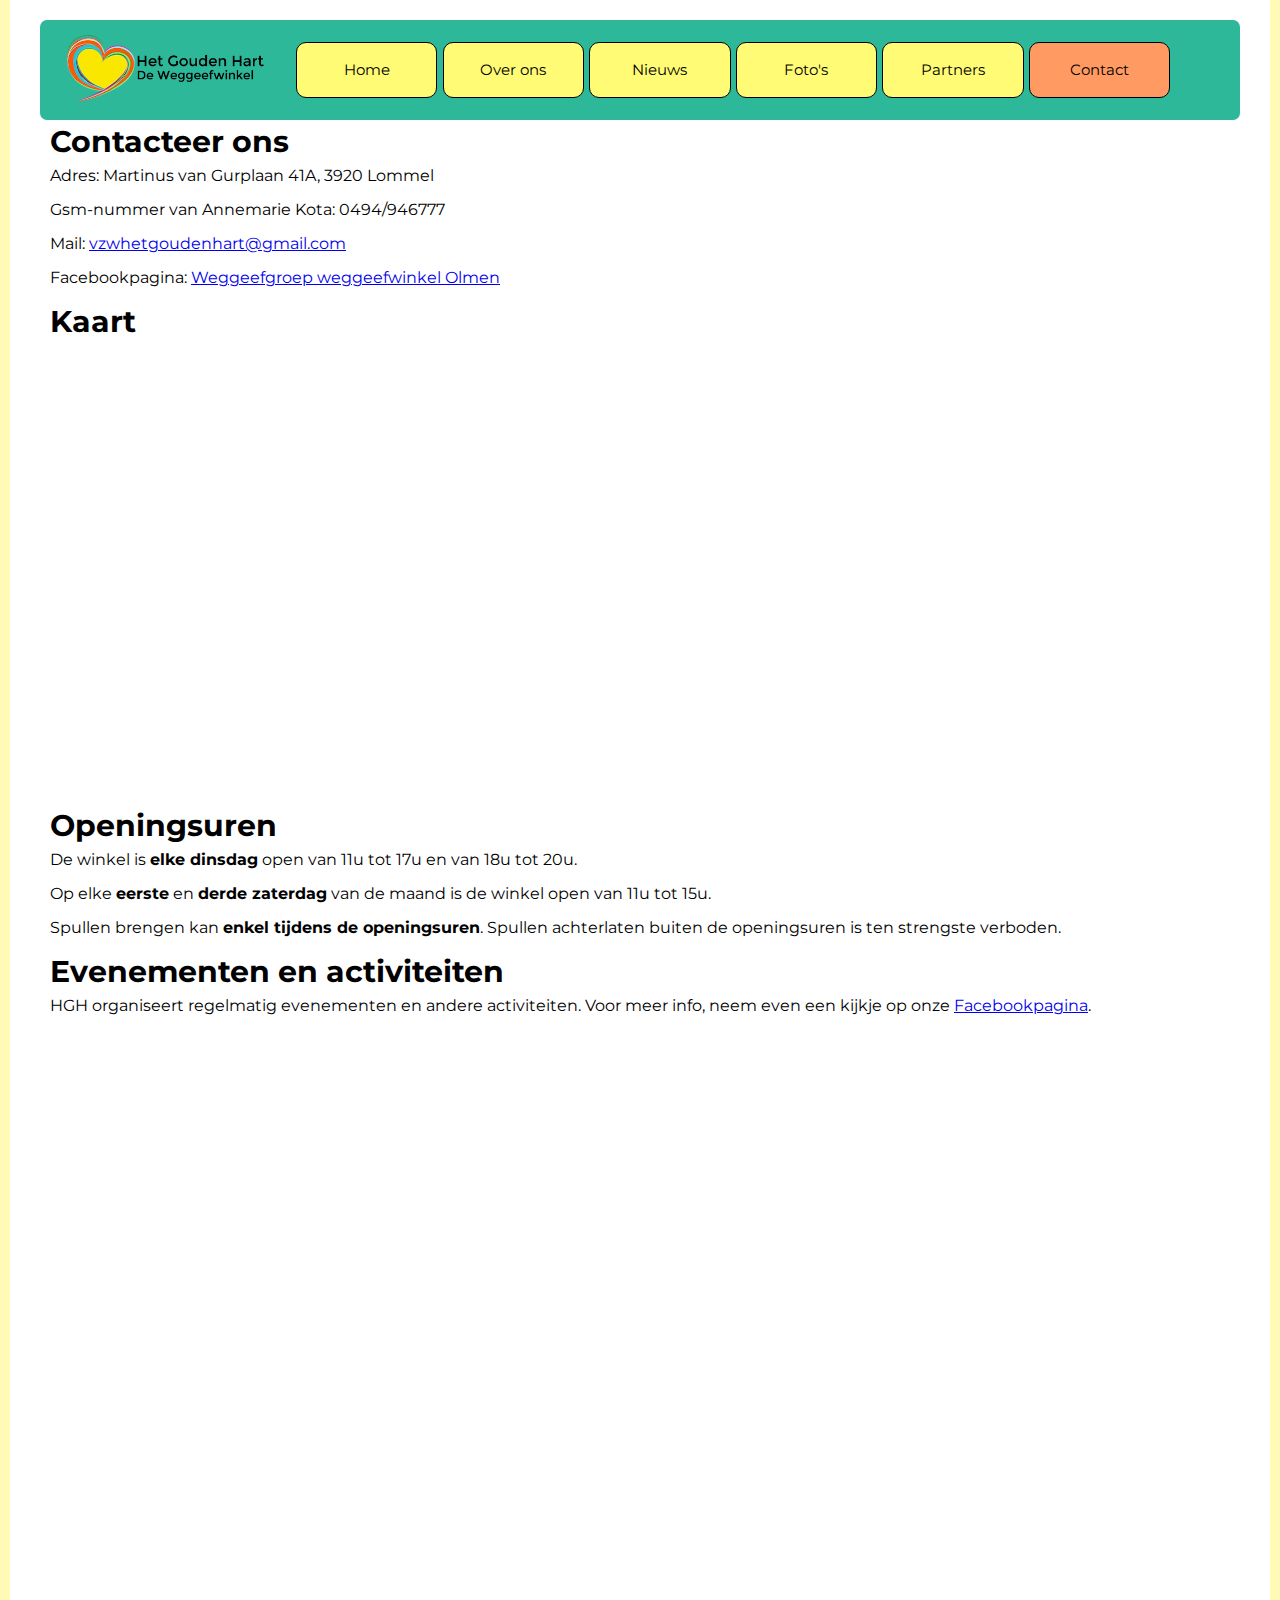
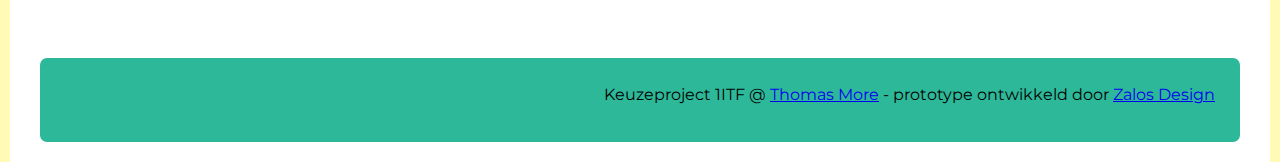
<file: contact.html>
<!DOCTYPE html PUBLIC "-//W3C//DTD XHTML 1.0 Transitional//EN"
    "http://www.w3.org/TR/xhtml1/DTD/xhtml1-transitional.dtd">
<html xmlns="http://www.w3.org/1999/xhtml">
<head>
  <meta name="viewport" content="width=device-width, initial-scale=1, minimum-scale=1, maximum-scale=1" />
  <meta http-equiv="Content-Type" content="text/html; charset=utf-8" />
  <title>Contact | HGH</title>
  <link href="styles/reset.css" rel="stylesheet" type="text/css" />
  <link href="styles/unsemantic-grid-responsive-tablet.css" rel="stylesheet" type="text/css" />
  <link href="styles/hgh.css" rel="stylesheet" type="text/css" />
</head>
<body>
  <div class="grid-container" id="inhoud">
    <div id="head" class="grid-100 grid-parent">
      <div class="grid-20 tablet-grid-20">
        <a href="index.html"><img src="img/logo.png" alt="HGH de weggeefwinkel" width="100%" height="100%" title="logo HGH" /></a>
      </div>
      <ul class="grid-80 tablet-grid-80">
        <li class="grid-15 tablet-grid-15 mobile-grid-100"><a href="index.html">Home</a></li>
        <li class="grid-15 tablet-grid-15 mobile-grid-100"><a href="overons.html">Over ons</a></li>
        <li class="grid-15 tablet-grid-15 mobile-grid-100"><a href="nieuws.html">Nieuws</a></li>
        <li class="grid-15 tablet-grid-15 mobile-grid-100"><a href="fotoalbums.html">Foto's</a></li>
        <li class="grid-15 tablet-grid-15 mobile-grid-100"><a href="partners.html">Partners</a></li>
        <li class="grid-15 tablet-grid-15 mobile-grid-100"><a href="contact.html" class="active">Contact</a></li>
      </ul>
    </div>
    <div class="grid-100">
      <h2>Contacteer ons</h2>
      <p>Adres: Martinus van Gurplaan 41A, 3920 Lommel</p>
      <p>Gsm-nummer van Annemarie Kota: 0494/946777</p>
      <p>Mail: <a href="mailto:vzwhetgoudenhart@gmail.com">vzwhetgoudenhart@gmail.com</a></p>
      <p>Facebookpagina: <a href="https://www.facebook.com/groups/425050970916945/?fref=ts">Weggeefgroep weggeefwinkel Olmen</a></p>
      <h2>Kaart</h2>
      <p><iframe src="https://www.google.com/maps/embed?pb=!1m18!1m12!1m3!1d2498.7177677924706!2d5.258505715822692!3d51.224274639185296!2m3!1f0!2f0!3f0!3m2!1i1024!2i768!4f13.1!3m3!1m2!1s0x47c132ca0e50e5cd%3A0x4f2ff7e01d4a76f1!2sMartinus+van+Gurplaan+41%2C+3920+Lommel!5e0!3m2!1sen!2sbe!4v1454062369252" width="100%" height="450" frameborder="0" style="border:0" allowfullscreen=""></iframe></p> <!--accountnaam : hgh.agenda@gmail.com passw: agenda123--->
      <h2>Openingsuren</h2>
      <p>De winkel is <strong>elke dinsdag</strong> open van 11u tot 17u en van 18u tot 20u.</p>
      <p>Op elke <strong>eerste</strong> en <strong>derde zaterdag</strong> van de maand is de winkel open van 11u tot 15u.</p>
      <p>Spullen brengen kan <strong>enkel tijdens de openingsuren</strong>. Spullen achterlaten buiten de openingsuren is ten strengste verboden.</p>
      <h2>Evenementen en activiteiten</h2>
      <p>HGH organiseert regelmatig evenementen en andere activiteiten. Voor meer info, neem even een kijkje op onze <a href="https://www.facebook.com/groups/425050970916945/?fref=ts">Facebookpagina</a>.</p>
      <p><iframe src="https://calendar.google.com/calendar/embed?mode=WEEK&amp;height=600&amp;wkst=1&amp;bgcolor=%23FFFFFF&amp;src=jqhs0665qrr1f3p49hj0k5pl78%40group.calendar.google.com&amp;color=%23875509&amp;ctz=Europe%2FBrussels" style="border-width:0" width="100%" height="600" frameborder="0" scrolling="no"></iframe></p>
    </div>
    <div id="foot" class="grid-100 mobile-grid-100">
      <p>Keuzeproject 1ITF @ <a href="https://www.thomasmore.be/">Thomas More</a> - prototype ontwikkeld door <a href="https://zalos.eyskens.me/">Zalos Design</a></p>
    </div>
  </div>
</body>
</html>
</file>
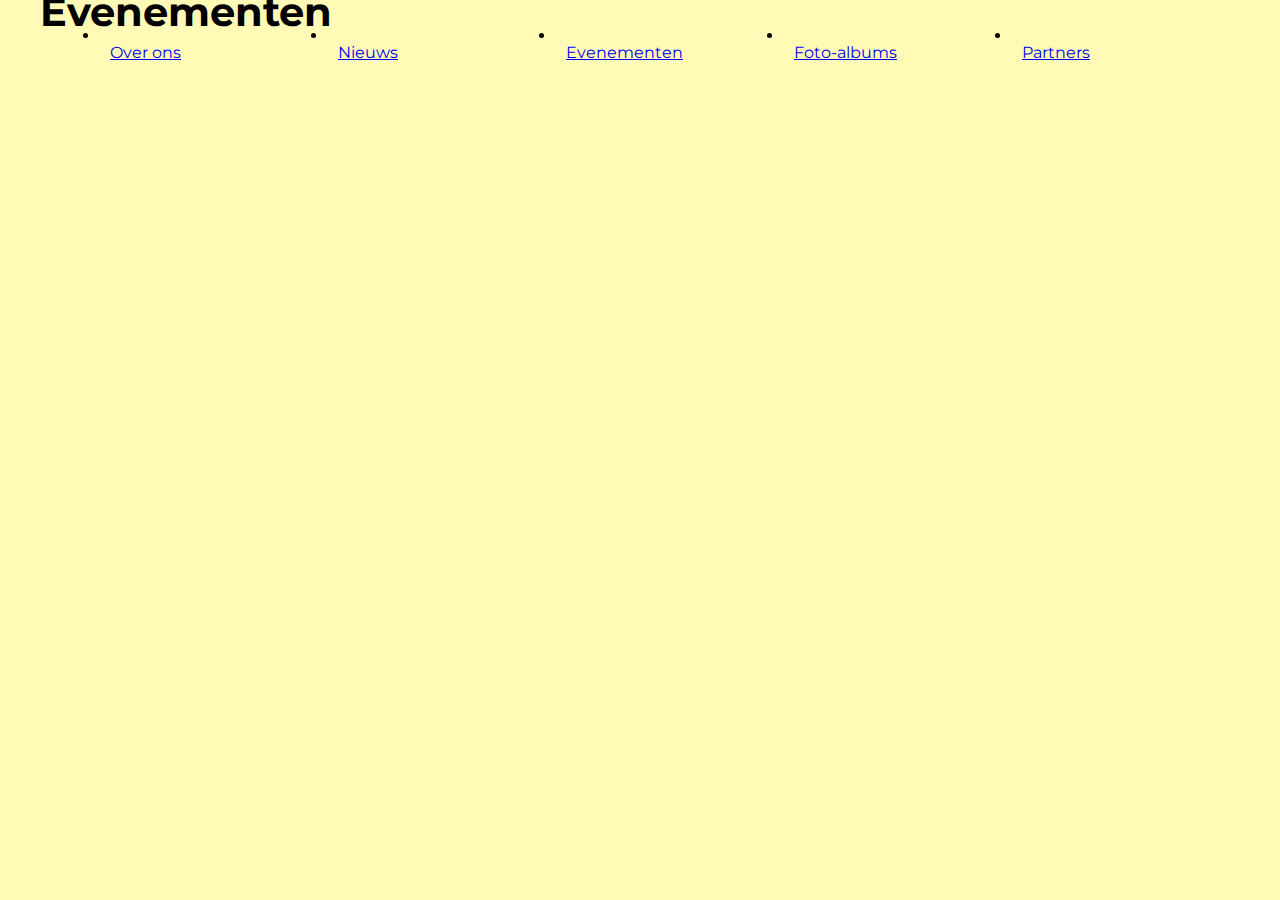
<file: Evenementen.html>
<!DOCTYPE html PUBLIC "-//W3C//DTD XHTML 1.0 Strict//EN" "http://www.w3.org/TR/xhtml1/DTD/xhtml1-strict.dtd">
<html xmlns="http://www.w3.org/1999/xhtml">
<head>
<meta http-equiv="Content-Type" content="text/html; charset=utf-8" />
<title>Evenementen</title>
<link href="styles/reset.css" rel="stylesheet" type="text/css" />
<link href="styles/unsemantic-grid-responsive.css" rel="stylesheet" type="text/css" />
<link href="styles/hgh.css" rel="stylesheet" type="text/css" />
</head>

<body>
<div class="grid-container">
		<div class="grid-100 grid-parent">
			<h1>Evenementen</h1>
    	</div>
    	<div id="navigatie" class="grid-100 grid-parent">
    		<ul>
    			<li class="grid-20 mobile-grid-100"><a href="OverOns.html">Over ons</a></li>
    	    	<li class="grid-20 mobile-grid-100"><a href="Nieuws.html">Nieuws</a></li>
    	    	<li class="grid-20 mobile-grid-100"><a href="Evenementen.html">Evenementen</a></li>
    	    	<li class="grid-20 mobile-grid-100"><a href="FotoAlbums.html">Foto-albums</a></li>
    	    	<li class="grid-20 mobile-grid-100"><a href="Partners.html">Partners</a></li>
   		 	</ul>
   		 </div>
         
</div>
</body>
</html>
</file>
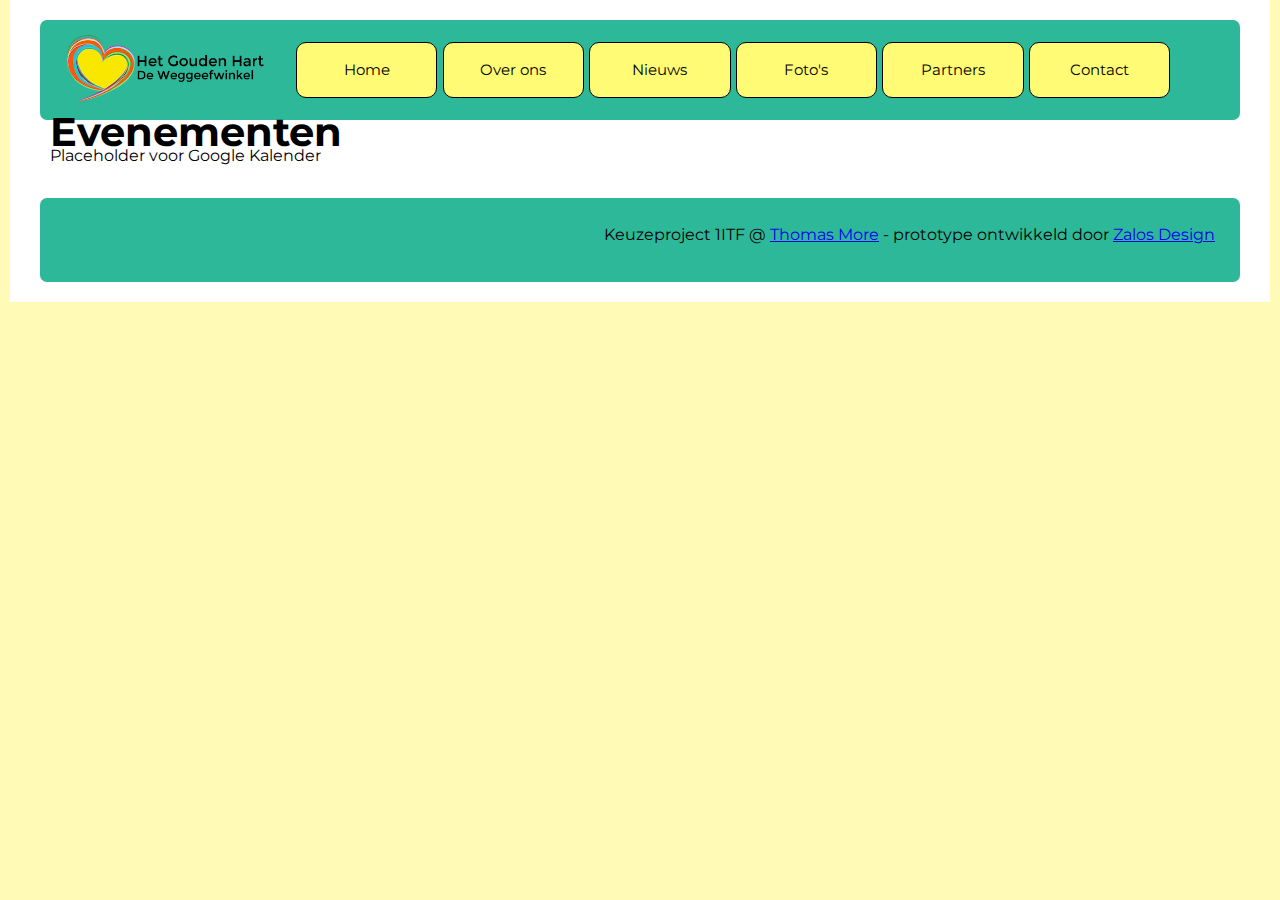
<file: evenementen.html>
<!DOCTYPE html PUBLIC "-//W3C//DTD XHTML 1.0 Strict//EN"
    "http://www.w3.org/TR/xhtml1/DTD/xhtml1-strict.dtd">
<html xmlns="http://www.w3.org/1999/xhtml">
<head>
  <meta name="viewport" content="width=device-width, initial-scale=1, minimum-scale=1, maximum-scale=1" />
  <meta http-equiv="Content-Type" content="text/html; charset=utf-8" />
  <title>Evenementen | HGH</title>
  <link href="styles/reset.css" rel="stylesheet" type="text/css" />
  <link href="styles/unsemantic-grid-responsive-tablet.css" rel="stylesheet" type="text/css" />
  <link href="styles/hgh.css" rel="stylesheet" type="text/css" />
</head>
<body>
  <div class="grid-container" id="inhoud">
    <div id="head" class="grid-100 grid-parent">
      <div class="grid-20 tablet-grid-20">
        <a href="index.html"><img src="img/logo.png" alt="HGH de weggeefwinkel" width="100%" height="100%" title="logo HGH" /></a>
      </div>
      <ul class="grid-80 tablet-grid-80">
        <li class="grid-15 tablet-grid-15 mobile-grid-100"><a href="index.html">Home</a></li>
        <li class="grid-15 tablet-grid-15 mobile-grid-100"><a href="overons.html">Over ons</a></li>
        <li class="grid-15 tablet-grid-15 mobile-grid-100"><a href="nieuws.html">Nieuws</a></li>
        <li class="grid-15 tablet-grid-15 mobile-grid-100"><a href="fotoalbums.html">Foto's</a></li>
        <li class="grid-15 tablet-grid-15 mobile-grid-100"><a href="partners.html">Partners</a></li>
        <li class="grid-15 tablet-grid-15 mobile-grid-100"><a href="contact.html">Contact</a></li>
      </ul>
    </div>
    <div class="grid-100">
      <h1>Evenementen</h1>
      <p>Placeholder voor Google Kalender</p>
    </div>
    <div id="foot" class="grid-100 mobile-grid-100">
      <p>Keuzeproject 1ITF @ <a href="https://www.thomasmore.be/">Thomas More</a> - prototype ontwikkeld door <a href="https://zalos.eyskens.me/">Zalos Design</a></p>
    </div>
  </div>
</body>
</html>
</file>
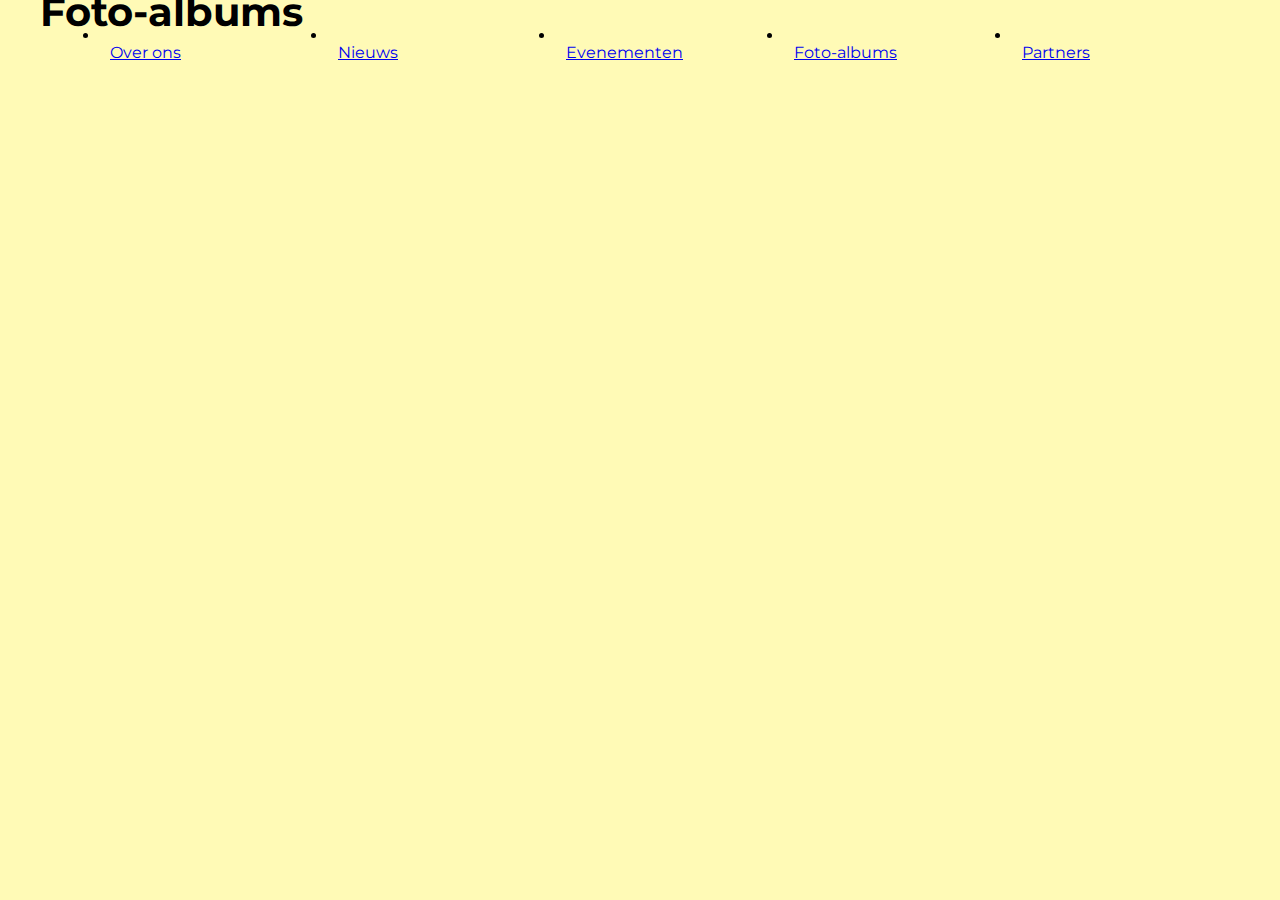
<file: FotoAlbums.html>
<!DOCTYPE html PUBLIC "-//W3C//DTD XHTML 1.0 Strict//EN" "http://www.w3.org/TR/xhtml1/DTD/xhtml1-strict.dtd">
<html xmlns="http://www.w3.org/1999/xhtml">
<head>
<meta http-equiv="Content-Type" content="text/html; charset=utf-8" />
<title>Foto-albums</title>
<link href="styles/reset.css" rel="stylesheet" type="text/css" />
<link href="styles/unsemantic-grid-responsive.css" rel="stylesheet" type="text/css" />
<link href="styles/hgh.css" rel="stylesheet" type="text/css" />
</head>

<body>
<div class="grid-container">
		<div class="grid-100 grid-parent">
			<h1>Foto-albums</h1>
    	</div>
    	<div id="navigatie" class="grid-100 grid-parent">
    		<ul>
    			<li class="grid-20 mobile-grid-100"><a href="OverOns.html">Over ons</a></li>
    	    	<li class="grid-20 mobile-grid-100"><a href="Nieuws.html">Nieuws</a></li>
    	    	<li class="grid-20 mobile-grid-100"><a href="Evenementen.html">Evenementen</a></li>
    	    	<li class="grid-20 mobile-grid-100"><a href="FotoAlbums.html">Foto-albums</a></li>
    	    	<li class="grid-20 mobile-grid-100"><a href="Partners.html">Partners</a></li>
   		 	</ul>
   		 </div>
      
</div>
</body>
</html>
</file>
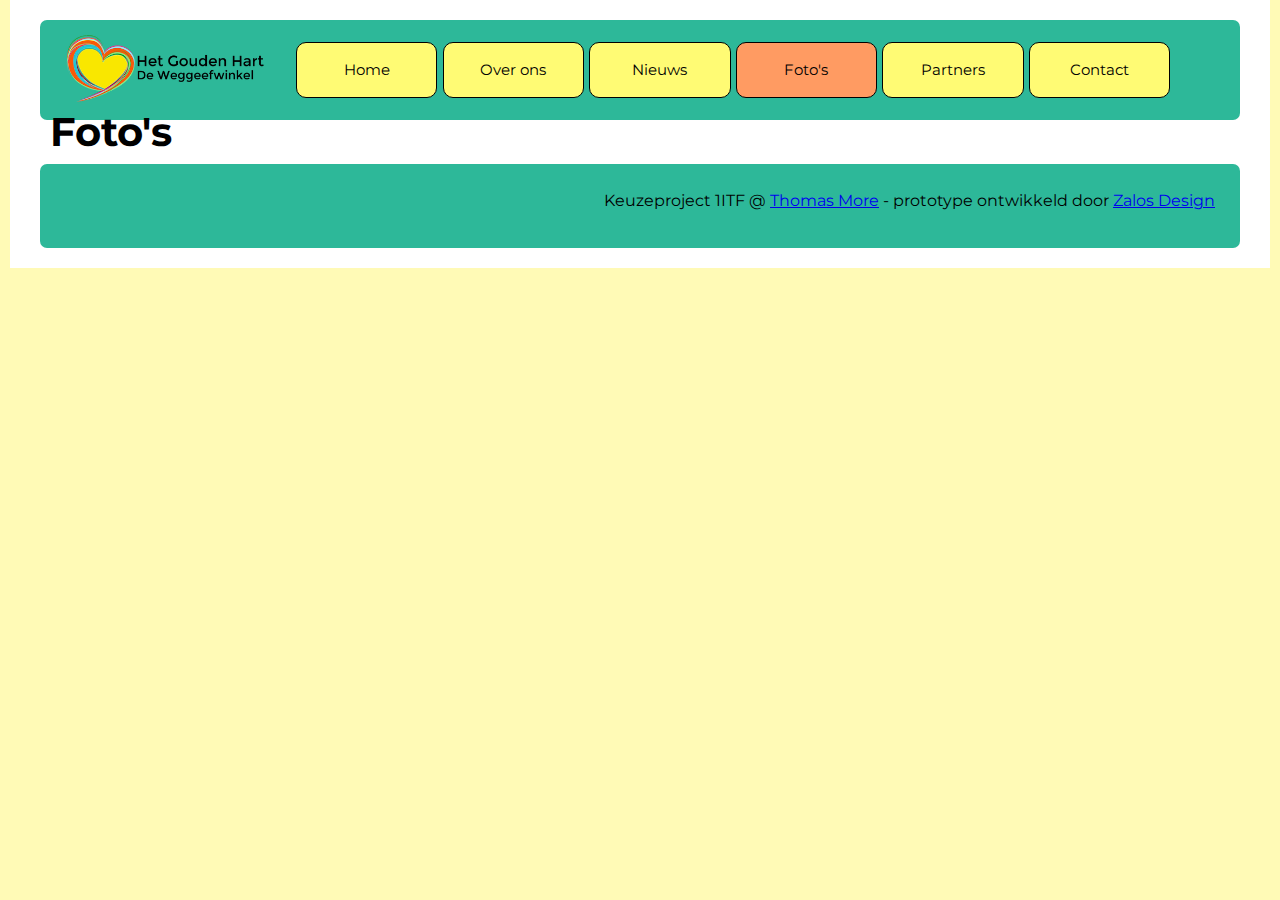
<file: fotoalbums.html>
<!DOCTYPE html PUBLIC "-//W3C//DTD XHTML 1.0 Strict//EN"
    "http://www.w3.org/TR/xhtml1/DTD/xhtml1-strict.dtd">
<html xmlns="http://www.w3.org/1999/xhtml">
<head>
  <meta name="viewport" content="width=device-width, initial-scale=1, minimum-scale=1, maximum-scale=1" />
  <meta http-equiv="Content-Type" content="text/html; charset=utf-8" />
  <title>Foto's | HGH</title>
  <link href="styles/reset.css" rel="stylesheet" type="text/css" />
  <link href="styles/unsemantic-grid-responsive-tablet.css" rel="stylesheet" type="text/css" />
  <link href="styles/hgh.css" rel="stylesheet" type="text/css" />
</head>
<body>
  <div class="grid-container" id="inhoud">
    <div id="head" class="grid-100 grid-parent">
      <div class="grid-20 tablet-grid-20">
        <a href="index.html"><img src="img/logo.png" alt="HGH de weggeefwinkel" width="100%" height="100%" title="logo HGH" /></a>
      </div>
      <ul class="grid-80 tablet-grid-80">
        <li class="grid-15 tablet-grid-15 mobile-grid-100"><a href="index.html">Home</a></li>
        <li class="grid-15 tablet-grid-15 mobile-grid-100"><a href="overons.html">Over ons</a></li>
        <li class="grid-15 tablet-grid-15 mobile-grid-100"><a href="nieuws.html">Nieuws</a></li>
        <li class="grid-15 tablet-grid-15 mobile-grid-100"><a href="fotoalbums.html" class="active">Foto's</a></li>
        <li class="grid-15 tablet-grid-15 mobile-grid-100"><a href="partners.html">Partners</a></li>
        <li class="grid-15 tablet-grid-15 mobile-grid-100"><a href="contact.html">Contact</a></li>
      </ul>
    </div>
    <div class="grid-100">
      <h1>Foto's</h1>
    </div>
    <div class="grid-100">
      <style type="text/css">
      /*<![CDATA[*/

                .flickr_badge_image {margin:0px;display:inline;}
                .flickr_badge_image img {border: 1px solid #666666 !important; padding:1px; margin:2px;}
                #flickr_badge_wrapper {width:100%;text-align:left}
      /*]]>*/
      </style>
      <div id="flickr_badge_wrapper">
        <script type="text/javascript" src="https://www.flickr.com/badge_code_v2.gne?count=30&amp;display=latest&amp;size=m&amp;layout=x&amp;source=user&amp;user=139691755@N03">
        </script>
      </div>
    </div>
    <div id="foot" class="grid-100 mobile-grid-100">
      <p>Keuzeproject 1ITF @ <a href="http://www.thomasmore.be/">Thomas More</a> - prototype ontwikkeld door <a href="http://zalos.eyskens.me/">Zalos Design</a></p>
    </div>
  </div>
</body>
</html>
</file>
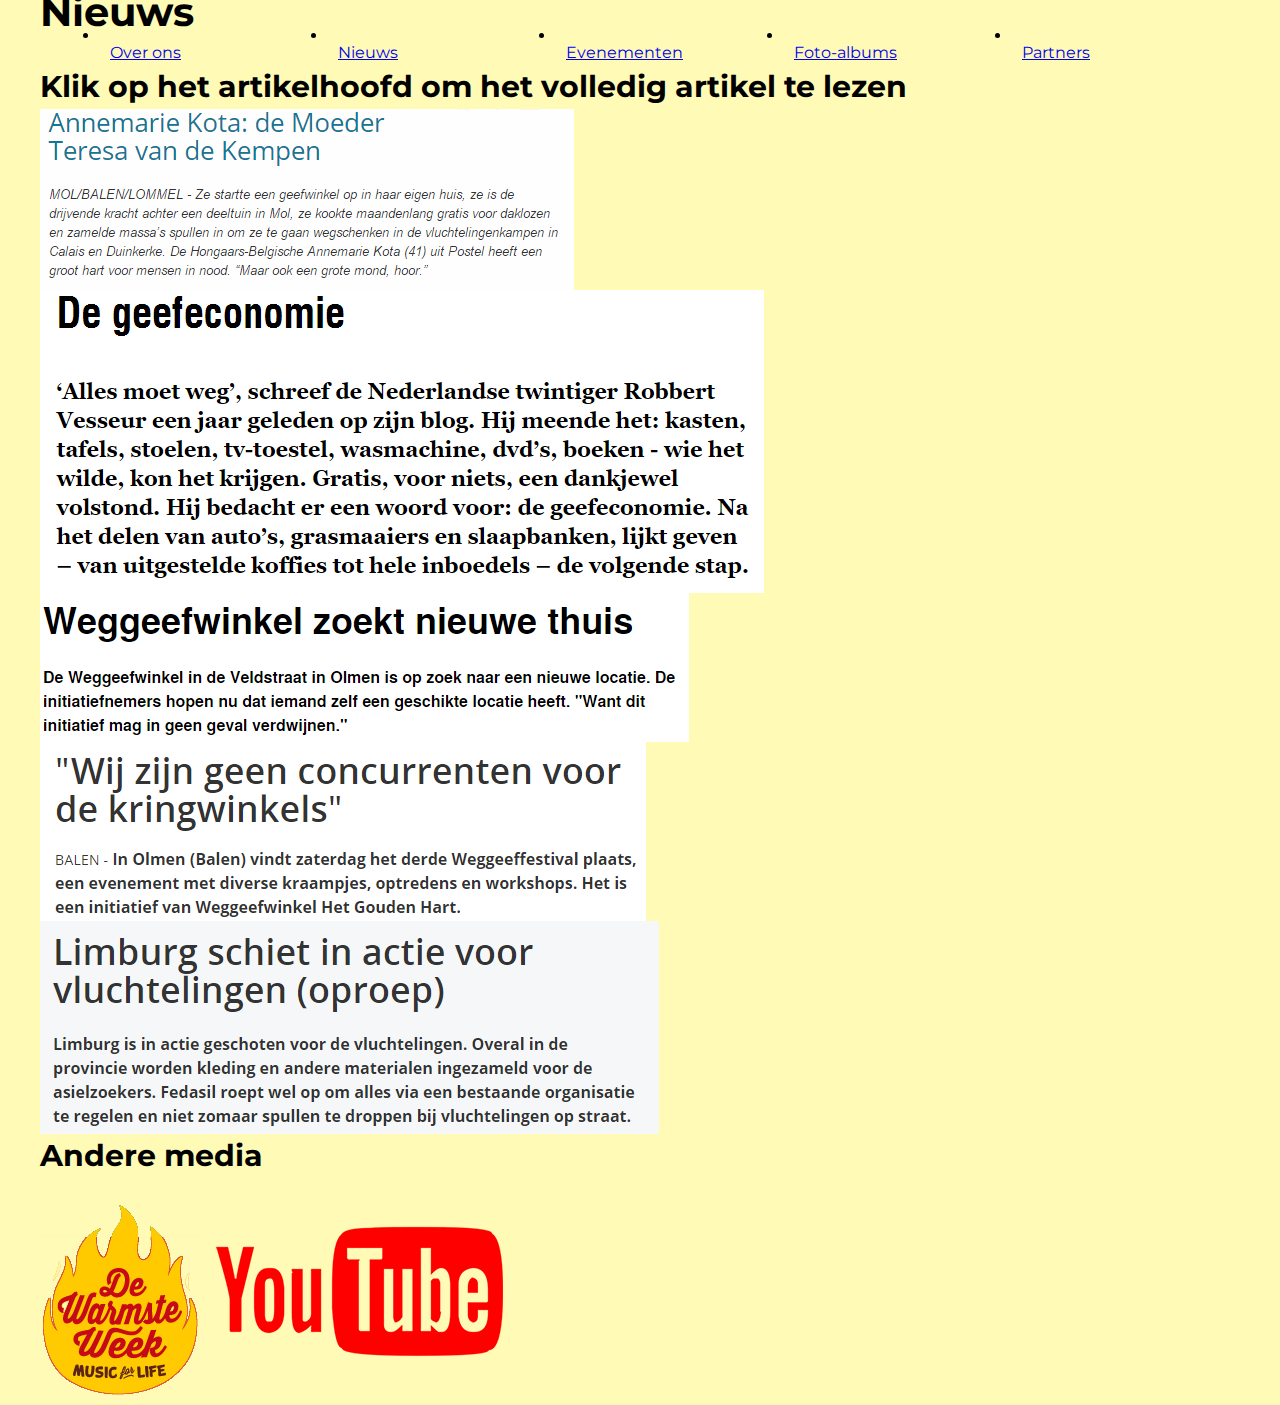
<file: Nieuws.html>
<!DOCTYPE html PUBLIC "-//W3C//DTD XHTML 1.0 Strict//EN" "http://www.w3.org/TR/xhtml1/DTD/xhtml1-strict.dtd">
<html xmlns="http://www.w3.org/1999/xhtml">
<head>
<meta http-equiv="Content-Type" content="text/html; charset=utf-8" />
<title>Nieuws</title>
<link href="styles/reset.css" rel="stylesheet" type="text/css" />
<link href="styles/unsemantic-grid-responsive.css" rel="stylesheet" type="text/css" />
<link href="styles/hgh.css" rel="stylesheet" type="text/css" />
</head>

<body>
<div class="grid-container">
		<div class="grid-100 grid-parent">
			<h1>Nieuws</h1>
    	</div>
    	<div id="navigatie" class="grid-100 grid-parent">
    		<ul>
    			<li class="grid-20 mobile-grid-100"><a href="OverOns.html">Over ons</a></li>
    	    	<li class="grid-20 mobile-grid-100"><a href="Nieuws.html">Nieuws</a></li>
    	    	<li class="grid-20 mobile-grid-100"><a href="Evenementen.html">Evenementen</a></li>
    	    	<li class="grid-20 mobile-grid-100"><a href="FotoAlbums.html">Foto-albums</a></li>
    	    	<li class="grid-20 mobile-grid-100"><a href="Partners.html">Partners</a></li>
   		 	</ul>
   		 </div>
 <h2>Klik op het artikelhoofd om het volledig artikel te lezen</h2>  
 <a href="http://www.onderox.be/nieuws/343/annemarie-kota-de-moeder-teresa-van-de-kempen"><img alt="Artikel: Moeder Teresa van de Kempen" src="img/artikels/Artikel_Moeder_Teresa_van_de_Kempen.PNG" /></a>
<a href="http://www.humo.be/humo-archief/235777/de-geefeconomie"><img alt="Artikel: De Geefeconomie" src="img/artikels/Artikel_Geefeconomie.PNG" /></a>
<a href="http://www.hln.be/regio/nieuws-uit-balen/weggeefwinkel-zoekt-nieuwe-thuis-a1862255/"><img alt="Artikel: Weggeefwinkel zoekt nieuwe thuis" src="img/artikels/Artikel_Nieuwe_Thuis.PNG" /></a>
<a href="http://www.gva.be/cnt/bltma_01873238/wij-zijn-geen-concurrenten-voor-de-kringwinkels"><img alt="Artikel: Weggeefwinkel zoekt nieuwe thuis" src="img/artikels/Artikel_Geen_Concurrenten.PNG" /></a>
<a href="http://www.hbvl.be/cnt/dmf20150904_01851471/limburg-schiet-in-actie-voor-vluchtelingen-oproep"><img alt="Artikel: Limburg schiet in actie voor vluchtelingen" src="img/artikels/Artikel_Limburg_In_Actie.PNG" /></a>

<h2>Andere media</h2>
<a href="http://dewarmsteweek.stubru.be/organisaties/het-gouden-hart"><img alt="logo de warmste week" src="img/WarmsteWeek.PNG" /></a>
<a href="https://www.youtube.com/watch?v=r3KW2-zFJHg"><img alt="Link naar youtubefilmpje" src="img/youtube.PNG"/></a>
</div>
</body>
</html>
</file>
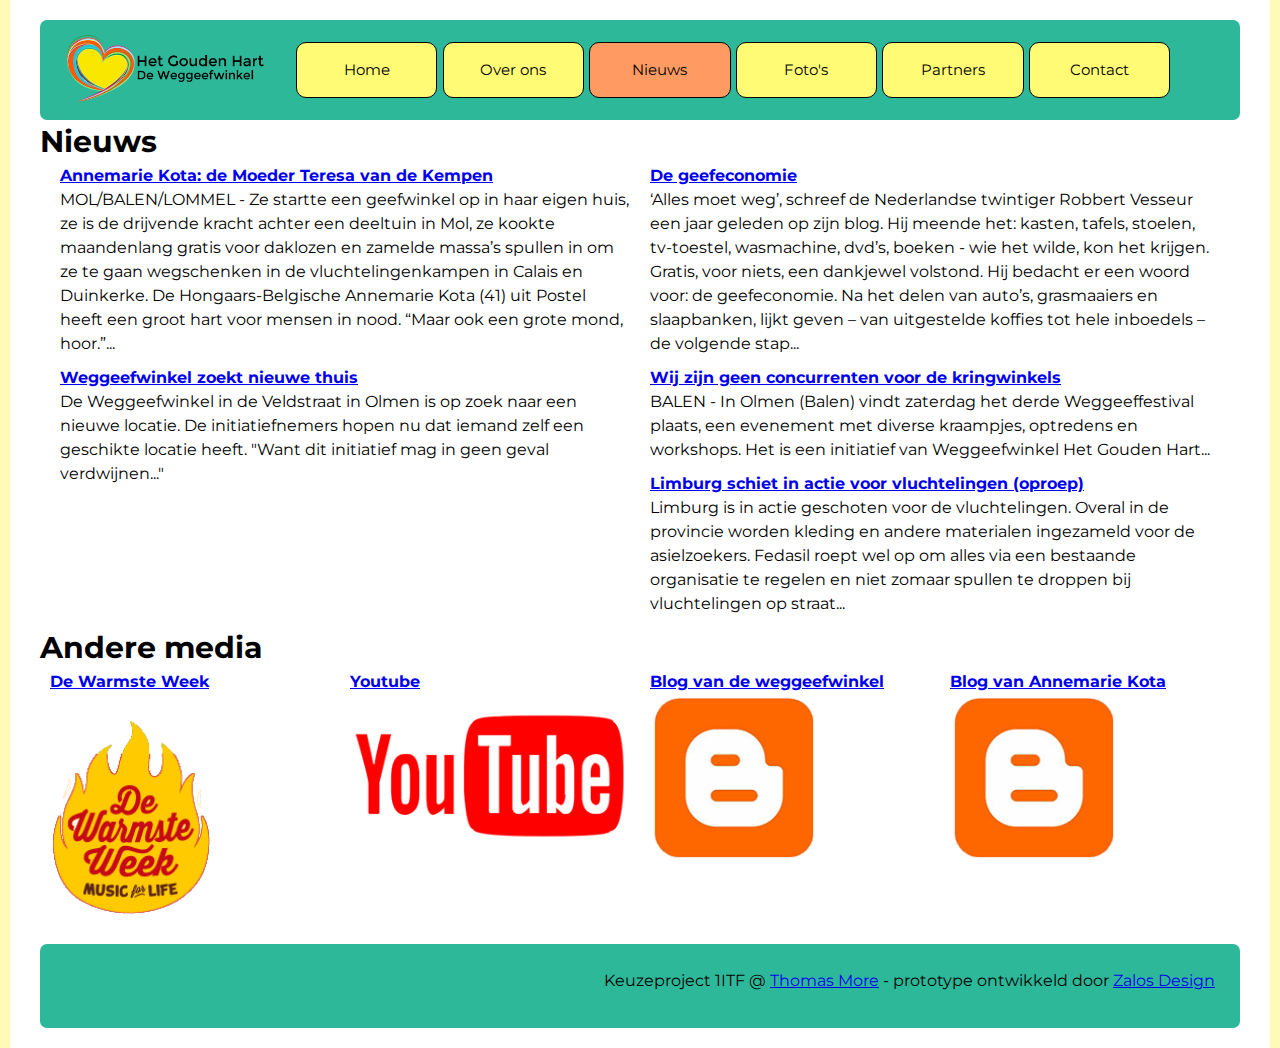
<file: nieuws.html>
<!DOCTYPE html PUBLIC "-//W3C//DTD XHTML 1.0 Strict//EN"
    "http://www.w3.org/TR/xhtml1/DTD/xhtml1-strict.dtd">
<html xmlns="http://www.w3.org/1999/xhtml">
<head>
  <meta name="viewport" content="width=device-width, initial-scale=1, minimum-scale=1, maximum-scale=1" />
  <meta http-equiv="Content-Type" content="text/html; charset=utf-8" />
  <title>Nieuws | HGH</title>
  <link href="styles/reset.css" rel="stylesheet" type="text/css" />
  <link href="styles/unsemantic-grid-responsive-tablet.css" rel="stylesheet" type="text/css" />
  <link href="styles/hgh.css" rel="stylesheet" type="text/css" />
</head>
<body>
  <div class="grid-container" id="inhoud">
    <div id="head" class="grid-100 grid-parent">
      <div class="grid-20 tablet-grid-20">
        <a href="index.html"><img src="img/logo.png" alt="HGH de weggeefwinkel" width="100%" height="100%" title="logo HGH" /></a>
      </div>
      <ul class="grid-80 tablet-grid-80">
        <li class="grid-15 tablet-grid-15 mobile-grid-100"><a href="index.html">Home</a></li>
        <li class="grid-15 tablet-grid-15 mobile-grid-100"><a href="overons.html">Over ons</a></li>
        <li class="grid-15 tablet-grid-15 mobile-grid-100"><a href="nieuws.html" class="active">Nieuws</a></li>
        <li class="grid-15 tablet-grid-15 mobile-grid-100"><a href="fotoalbums.html">Foto's</a></li>
        <li class="grid-15 tablet-grid-15 mobile-grid-100"><a href="partners.html">Partners</a></li>
        <li class="grid-15 tablet-grid-15 mobile-grid-100"><a href="contact.html">Contact</a></li>
      </ul>
    </div>
    <h2>Nieuws</h2>
    <div class="grid-100">
      <div class="grid-50">
        <h3><a href="http://www.onderox.be/nieuws/343/annemarie-kota-de-moeder-teresa-van-de-kempen">Annemarie Kota: de Moeder Teresa van de Kempen</a></h3>
        <p>MOL/BALEN/LOMMEL - Ze startte een geefwinkel op in haar eigen huis, ze is de drijvende kracht achter een deeltuin in Mol, ze kookte maandenlang gratis voor daklozen en zamelde massa’s spullen in om ze te gaan wegschenken in de vluchtelingenkampen in Calais en Duinkerke. De Hongaars-Belgische Annemarie Kota (41) uit Postel heeft een groot hart voor mensen in nood. “Maar ook een grote mond, hoor.”...</p>
      </div>
      <div class="grid-50">
        <h3><a href="http://www.humo.be/humo-archief/235777/de-geefeconomie">De geefeconomie</a></h3>
        <p>‘Alles moet weg’, schreef de Nederlandse twintiger Robbert Vesseur een jaar geleden op zijn blog. Hij meende het: kasten, tafels, stoelen, tv-toestel, wasmachine, dvd’s, boeken - wie het wilde, kon het krijgen. Gratis, voor niets, een dankjewel volstond. Hij bedacht er een woord voor: de geefeconomie. Na het delen van auto’s, grasmaaiers en slaapbanken, lijkt geven – van uitgestelde koffies tot hele inboedels – de volgende stap...</p>
      </div>
      <div class="grid-50">
        <h3><a href="http://www.hln.be/regio/nieuws-uit-balen/weggeefwinkel-zoekt-nieuwe-thuis-a1862255/">Weggeefwinkel zoekt nieuwe thuis</a></h3>
        <p>De Weggeefwinkel in de Veldstraat in Olmen is op zoek naar een nieuwe locatie. De initiatiefnemers hopen nu dat iemand zelf een geschikte locatie heeft. "Want dit initiatief mag in geen geval verdwijnen..."</p>
      </div>
      <div class="grid-50">
        <h3><a href="http://www.gva.be/cnt/bltma_01873238/wij-zijn-geen-concurrenten-voor-de-kringwinkels">Wij zijn geen concurrenten voor de kringwinkels</a></h3>
        <p>BALEN - In Olmen (Balen) vindt zaterdag het derde Weggeeffestival plaats, een evenement met diverse kraampjes, optredens en workshops. Het is een initiatief van Weggeefwinkel Het Gouden Hart...</p>
      </div>
      <div class="grid-50">
        <h3><a href="http://www.hbvl.be/cnt/dmf20150904_01851471/limburg-schiet-in-actie-voor-vluchtelingen-oproep">Limburg schiet in actie voor vluchtelingen (oproep)</a></h3>
        <p>Limburg is in actie geschoten voor de vluchtelingen. Overal in de provincie worden kleding en andere materialen ingezameld voor de asielzoekers. Fedasil roept wel op om alles via een bestaande organisatie te regelen en niet zomaar spullen te droppen bij vluchtelingen op straat...</p>
      </div>
    </div>
    <div class="grid-100 grid-parent">
      <h2>Andere media</h2>
      <div class="grid-25 tablet-grid-25 mobile-grid-50">
        <h3><a href="http://dewarmsteweek.stubru.be/organisaties/het-gouden-hart">De Warmste Week</a></h3><a href="http://dewarmsteweek.stubru.be/organisaties/het-gouden-hart"><img alt="logo de warmste week" src="img/nieuws/warmsteweek.png" width="60%" /></a>
      </div>
      <div class="grid-25 tablet-grid-25 mobile-grid-50">
        <h3><a href="https://www.youtube.com/watch?v=r3KW2-zFJHg">Youtube</a></h3><a href="https://www.youtube.com/watch?v=r3KW2-zFJHg"><img alt="Link naar youtubefilmpje" src="img/nieuws/youtube.png" width="100%" /></a>
      </div>
      <div class="grid-25 tablet-grid-25 mobile-grid-100">
        <h3><a href="http://weggeefwinkel.blogspot.be/">Blog van de weggeefwinkel</a></h3><a href="http://weggeefwinkel.blogspot.be/"><img alt="logo van blogspot met link naar blog van weeggeefwinkel" src="img/nieuws/blogspot.png" width="60%" /></a>
      </div>
      <div class="grid-25 tablet-grid-25 mobile-grid-100">
        <h3><a href="http://www.ministerievanideeen.be/nl/users/annemarie">Blog van Annemarie Kota</a></h3><a href="http://www.ministerievanideeen.be/nl/users/annemarie"><img alt="logo van blogspot met link naar blog Annemarie Kota" src="img/nieuws/blogspot.png" width="60%" /></a>
      </div>
    </div>
    <div id="foot" class="grid-100 mobile-grid-100">
      <p>Keuzeproject 1ITF @ <a href="https://www.thomasmore.be/">Thomas More</a> - prototype ontwikkeld door <a href="https://zalos.eyskens.me/">Zalos Design</a></p>
    </div>
  </div>
</body>
</html>
</file>
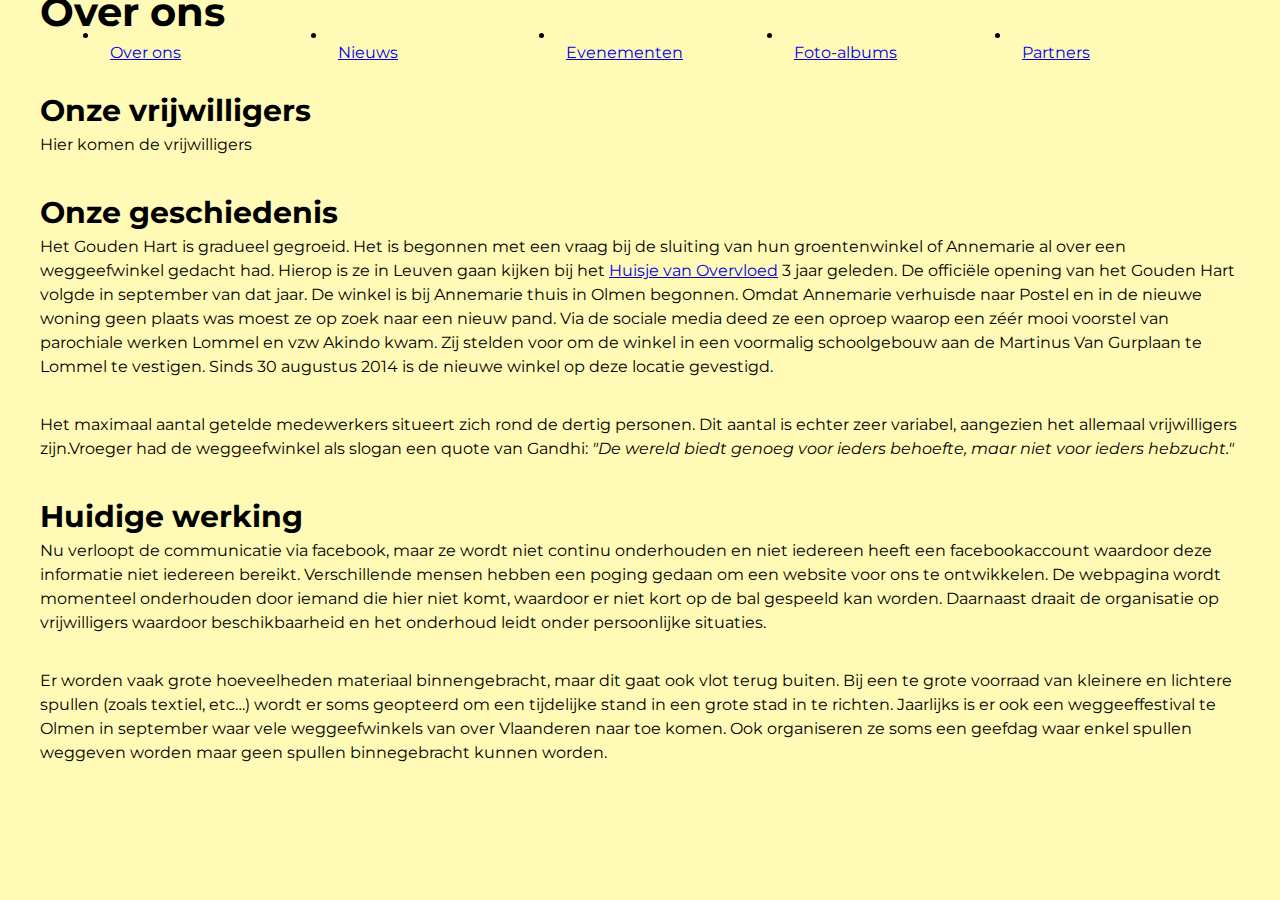
<file: OverOns.html>
<!DOCTYPE html PUBLIC "-//W3C//DTD XHTML 1.0 Strict//EN" "http://www.w3.org/TR/xhtml1/DTD/xhtml1-strict.dtd">
<html xmlns="http://www.w3.org/1999/xhtml">
<head>
<meta http-equiv="Content-Type" content="text/html; charset=utf-8" />

<title>Over ons</title>
<link href="styles/reset.css" rel="stylesheet" type="text/css" />
<link href="styles/unsemantic-grid-responsive.css" rel="stylesheet" type="text/css" />
<link href="styles/hgh.css" rel="stylesheet" type="text/css" />

</head>

<body>
	<div class="grid-container">
		<div class="grid-100 grid-parent">
			<h1>Over ons</h1>
    	</div>
    	<div id="navigatie" class="grid-100 grid-parent">
    		<ul>
    			<li class="grid-20 mobile-grid-100"><a href="OverOns.html">Over ons</a></li>
    	    	<li class="grid-20 mobile-grid-100"><a href="Nieuws.html">Nieuws</a></li>
    	    	<li class="grid-20 mobile-grid-100"><a href="Evenementen.html">Evenementen</a></li>
    	    	<li class="grid-20 mobile-grid-100"><a href="FotoAlbums.html">Foto-albums</a></li>
    	    	<li class="grid-20 mobile-grid-100"><a href="Partners.html">Partners</a></li>
   		 	</ul>
   		 </div>
         <br />
         <div>
         	<h2>Onze vrijwilligers</h2>
            <p>Hier komen de vrijwilligers</p>
            <br />
            <h2>Onze geschiedenis</h2>
            <p>Het Gouden Hart is gradueel gegroeid. Het is begonnen met een vraag bij de sluiting van hun
			groentenwinkel of Annemarie al over een weggeefwinkel gedacht had. Hierop is ze in Leuven gaan
			kijken bij het <a href="http://www.leuvendorp.be/">Huisje van Overvloed</a> 3 jaar geleden. De officiële opening van
			het Gouden Hart volgde in september van dat jaar. De winkel is bij Annemarie thuis in Olmen begonnen.
			Omdat Annemarie verhuisde naar Postel en in de nieuwe woning geen plaats was moest ze op zoek naar
			een nieuw pand. Via de sociale media deed ze een oproep waarop een zéér mooi voorstel van parochiale
			werken Lommel en vzw Akindo kwam. Zij stelden voor om de winkel in een voormalig schoolgebouw
			aan de Martinus Van Gurplaan te Lommel te vestigen. Sinds 30 augustus 2014 is de nieuwe winkel op
			deze locatie gevestigd.</p>
            <br />
            <p>Het maximaal aantal getelde medewerkers situeert zich rond de dertig personen. Dit aantal is echter zeer
			variabel, aangezien het allemaal vrijwilligers zijn.Vroeger had de weggeefwinkel als slogan een quote van Gandhi: <em>"De wereld 																							biedt genoeg voor ieders behoefte, maar niet voor ieders hebzucht."</em></p>
            <br/>
			<h2>Huidige werking</h2>
			<p>Nu verloopt de communicatie via facebook, maar ze wordt niet continu onderhouden en niet iedereen
			heeft een facebookaccount waardoor deze informatie niet iedereen bereikt. Verschillende mensen hebben
			een poging gedaan om een website voor ons te ontwikkelen. De webpagina wordt momenteel
			onderhouden door iemand die hier niet komt, waardoor er niet kort op de bal gespeeld kan worden.
			Daarnaast draait de organisatie op vrijwilligers waardoor beschikbaarheid en het onderhoud leidt onder
			persoonlijke situaties.</p>
			<br/>
			<p>Er worden vaak grote hoeveelheden materiaal binnengebracht, maar dit gaat ook vlot terug buiten. Bij
			een te grote voorraad van kleinere en lichtere spullen (zoals textiel, etc…) wordt er soms geopteerd om
			een tijdelijke stand in een grote stad in te richten.
			Jaarlijks is er ook een weggeeffestival te Olmen in september waar vele weggeefwinkels van over
			Vlaanderen naar toe komen. Ook organiseren ze soms een geefdag waar enkel spullen weggeven worden
			maar geen spullen binnegebracht kunnen worden.</p>

         </div>
    </div>
</body>
</html>
</file>
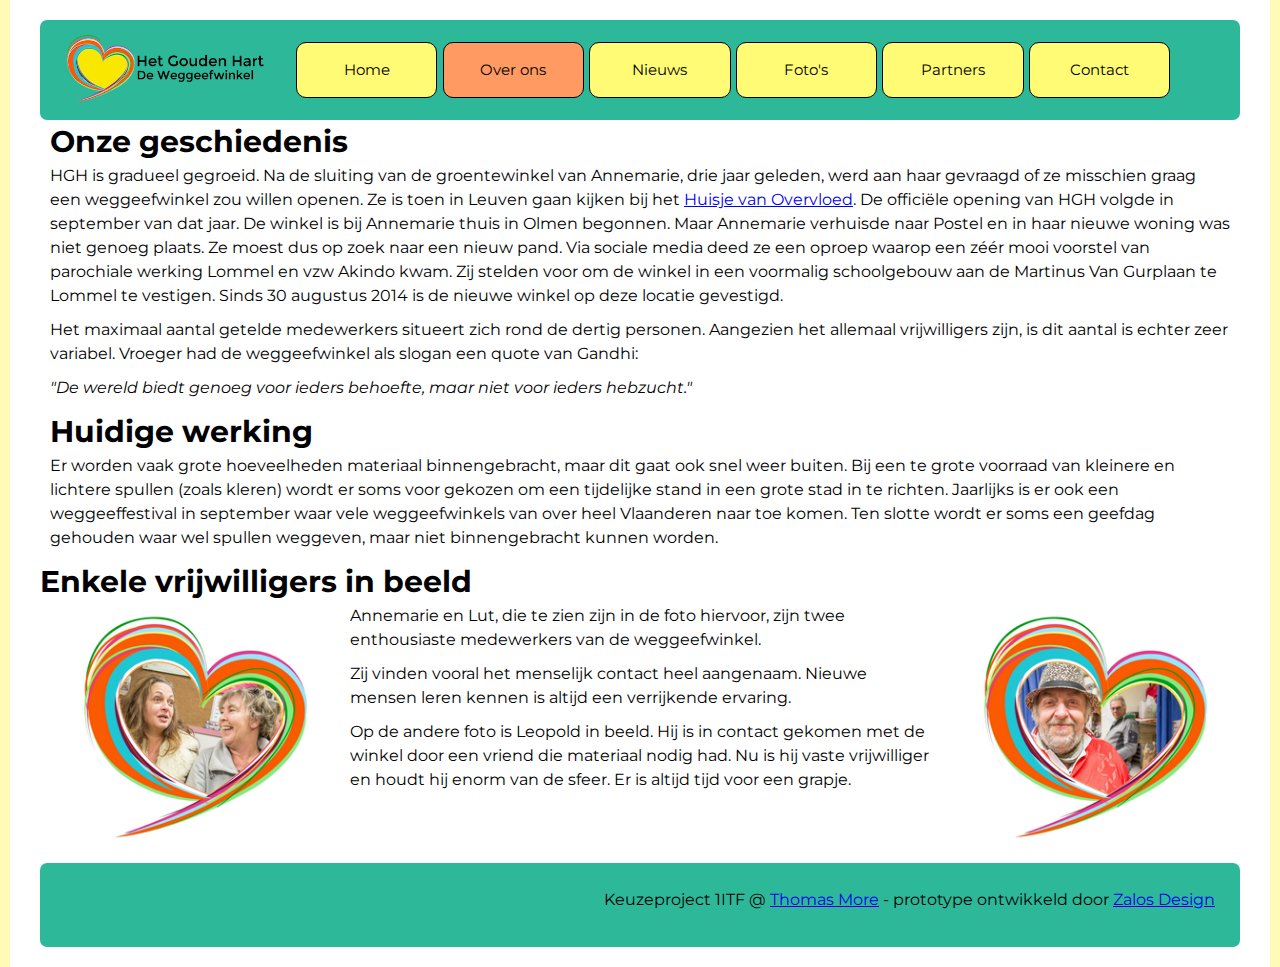
<file: overons.html>
<!DOCTYPE html PUBLIC "-//W3C//DTD XHTML 1.0 Strict//EN"
    "http://www.w3.org/TR/xhtml1/DTD/xhtml1-strict.dtd">
<html xmlns="http://www.w3.org/1999/xhtml">
<head>
  <meta name="viewport" content="width=device-width, initial-scale=1, minimum-scale=1, maximum-scale=1" />
  <meta http-equiv="Content-Type" content="text/html; charset=utf-8" />
  <title>Over ons | HGH</title>
  <link href="styles/reset.css" rel="stylesheet" type="text/css" />
  <link href="styles/unsemantic-grid-responsive-tablet.css" rel="stylesheet" type="text/css" />
  <link href="styles/hgh.css" rel="stylesheet" type="text/css" />
</head>
<body>
  <div class="grid-container" id="inhoud">
    <div id="head" class="grid-100 grid-parent">
      <div class="grid-20 tablet-grid-20">
        <a href="index.html"><img src="img/logo.png" alt="HGH de weggeefwinkel" width="100%" height="100%" title="logo HGH" /></a>
      </div>
      <ul class="grid-80 tablet-grid-80">
        <li class="grid-15 tablet-grid-15 mobile-grid-100"><a href="index.html">Home</a></li>
        <li class="grid-15 tablet-grid-15 mobile-grid-100"><a href="overons.html" class="active">Over ons</a></li>
        <li class="grid-15 tablet-grid-15 mobile-grid-100"><a href="nieuws.html">Nieuws</a></li>
        <li class="grid-15 tablet-grid-15 mobile-grid-100"><a href="fotoalbums.html">Foto's</a></li>
        <li class="grid-15 tablet-grid-15 mobile-grid-100"><a href="partners.html">Partners</a></li>
        <li class="grid-15 tablet-grid-15 mobile-grid-100"><a href="contact.html">Contact</a></li>
      </ul>
    </div>
    <div class="grid-100">
      <h2>Onze geschiedenis</h2>
      <p>HGH is gradueel gegroeid. Na de sluiting van de groentewinkel van Annemarie, drie jaar geleden, werd aan haar gevraagd of ze misschien graag een weggeefwinkel zou willen openen. Ze is toen in Leuven gaan kijken bij het <a href="http://www.leuvendorp.be/">Huisje van Overvloed</a>. De officiële opening van HGH volgde in september van dat jaar. De winkel is bij Annemarie thuis in Olmen begonnen. Maar Annemarie verhuisde naar Postel en in haar nieuwe woning was niet genoeg plaats. Ze moest dus op zoek naar een nieuw pand. Via sociale media deed ze een oproep waarop een zéér mooi voorstel van parochiale werking Lommel en vzw Akindo kwam. Zij stelden voor om de winkel in een voormalig schoolgebouw aan de Martinus Van Gurplaan te Lommel te vestigen. Sinds 30 augustus 2014 is de nieuwe winkel op deze locatie gevestigd.</p>
      <p>Het maximaal aantal getelde medewerkers situeert zich rond de dertig personen. Aangezien het allemaal vrijwilligers zijn, is dit aantal is echter zeer variabel. Vroeger had de weggeefwinkel als slogan een quote van Gandhi:</p>
      <p><em>"De wereld biedt genoeg voor ieders behoefte, maar niet voor ieders hebzucht."</em></p>
      <h2>Huidige werking</h2>
      <p>Er worden vaak grote hoeveelheden materiaal binnengebracht, maar dit gaat ook snel weer buiten. Bij een te grote voorraad van kleinere en lichtere spullen (zoals kleren) wordt er soms voor gekozen om een tijdelijke stand in een grote stad in te richten. Jaarlijks is er ook een weggeeffestival in september waar vele weggeefwinkels van over heel Vlaanderen naar toe komen. Ten slotte wordt er soms een geefdag gehouden waar wel spullen weggeven, maar niet binnengebracht kunnen worden.</p>
    </div>
    <div class="grid-100 grid-parent">
      <h2>Enkele vrijwilligers in beeld</h2>
      <div class="grid-25 tablet-grid-25 mobile-grid-100"><img src="img/rsz_annemie-en-lut.png" width="100%" alt="Foto van Annemarie en Lut" title="Annemarie en Lut" /></div>
      <div class="grid-50 tablet-grid-50 mobile-grid-100">
        <p>Annemarie en Lut, die te zien zijn in de foto hiervoor, zijn twee enthousiaste medewerkers van de weggeefwinkel.</p>
        <p>Zij vinden vooral het menselijk contact heel aangenaam. Nieuwe mensen leren kennen is altijd een verrijkende ervaring.</p>
        <p>Op de andere foto is Leopold in beeld. Hij is in contact gekomen met de winkel door een vriend die materiaal nodig had. Nu is hij vaste vrijwilliger en houdt hij enorm van de sfeer. Er is altijd tijd voor een grapje.</p>
      </div>
      <div class="grid-25 tablet-grid-25 mobile-grid-100"><img src="img/rsz_leopold.png" width="100%" alt="Foto van Leopold" title="Leopold" /></div>
    </div>
    <div id="foot" class="grid-100 mobile-grid-100">
      <p>Keuzeproject 1ITF @ <a href="https://www.thomasmore.be/">Thomas More</a> - prototype ontwikkeld door <a href="https://zalos.eyskens.me/">Zalos Design</a></p>
    </div>
  </div>
</body>
</html>
</file>
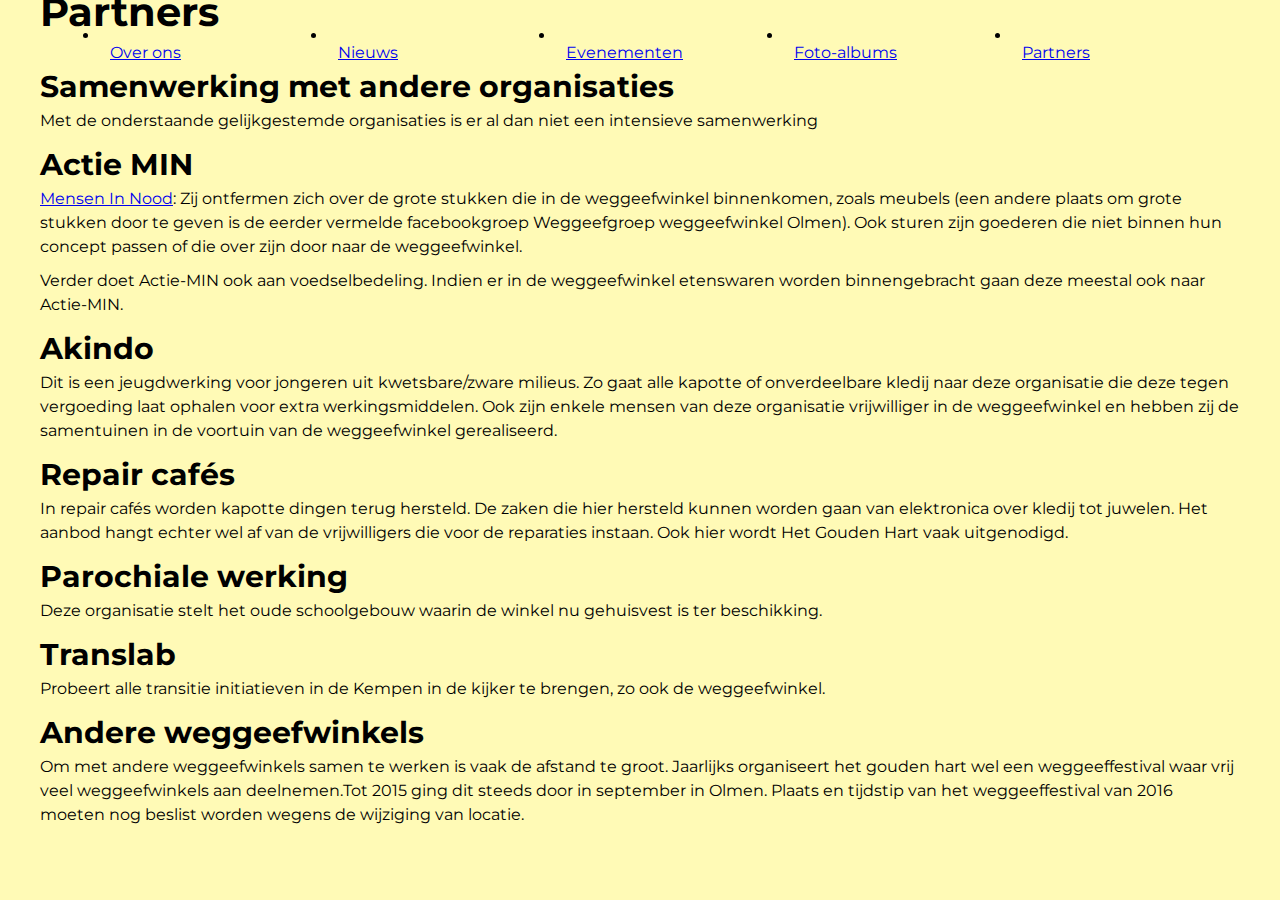
<file: Partners.html>
<!DOCTYPE html PUBLIC "-//W3C//DTD XHTML 1.0 Strict//EN" "http://www.w3.org/TR/xhtml1/DTD/xhtml1-strict.dtd">
<html xmlns="http://www.w3.org/1999/xhtml">
<head>
<meta http-equiv="Content-Type" content="text/html; charset=utf-8" />
<title>Partners</title>
<link href="styles/reset.css" rel="stylesheet" type="text/css" />
<link href="styles/unsemantic-grid-responsive.css" rel="stylesheet" type="text/css" />
<link href="styles/hgh.css" rel="stylesheet" type="text/css" />
</head>

<body>
<div class="grid-container">
		<div class="grid-100 grid-parent">
			<h1>Partners</h1>
    	</div>
    	<div id="navigatie" class="grid-100 grid-parent">
    		<ul>
    			<li class="grid-20 mobile-grid-100"><a href="OverOns.html">Over ons</a></li>
    	    	<li class="grid-20 mobile-grid-100"><a href="Nieuws.html">Nieuws</a></li>
    	    	<li class="grid-20 mobile-grid-100"><a href="Evenementen.html">Evenementen</a></li>
    	    	<li class="grid-20 mobile-grid-100"><a href="FotoAlbums.html">Foto-albums</a></li>
    	    	<li class="grid-20 mobile-grid-100"><a href="Partners.html">Partners</a></li>
   		 	</ul>
   		 </div>
         
         <h2>Samenwerking met andere organisaties</h2>
         <p>Met de onderstaande gelijkgestemde organisaties is er al dan niet een intensieve samenwerking</p>
         
         <h2>Actie MIN</h2>
         <p><a href="https://www.facebook.com/Actie-MIN-158650077586415/">Mensen In Nood</a>: Zij ontfermen zich over de grote stukken die in de weggeefwinkel binnenkomen, zoals meubels (een andere plaats om grote stukken door te geven is de eerder vermelde facebookgroep Weggeefgroep
		weggeefwinkel Olmen). Ook sturen zijn goederen die niet binnen hun concept passen of die over zijn door naar de weggeefwinkel.</p>
		<p> Verder doet Actie-MIN ook aan voedselbedeling. Indien er in de weggeefwinkel etenswaren worden binnengebracht gaan deze meestal ook naar Actie-MIN.</p>         
       
        <h2>Akindo</h2>
        <p>Dit is een jeugdwerking voor jongeren uit kwetsbare/zware milieus. Zo gaat alle kapotte of onverdeelbare kledij naar deze organisatie die deze tegen vergoeding laat ophalen voor extra werkingsmiddelen. Ook zijn enkele mensen van deze organisatie vrijwilliger in de weggeefwinkel en hebben zij de samentuinen in de voortuin van de weggeefwinkel gerealiseerd.</p>
		
        <h2>Repair cafés</h2>
        <p> In repair cafés worden kapotte dingen terug hersteld. De zaken die hier hersteld kunnen worden gaan van elektronica over kledij tot juwelen. Het aanbod hangt echter wel af van de vrijwilligers die voor de reparaties instaan. Ook hier wordt Het Gouden Hart vaak uitgenodigd.</p>
		
        <h2>Parochiale werking</h2>
        <p>Deze organisatie stelt het oude schoolgebouw waarin de winkel nu gehuisvest is ter beschikking. </p>
        
        <h2>Translab</h2>
        <p>Probeert alle transitie initiatieven in de Kempen in de kijker te brengen, zo ook de weggeefwinkel.</p>
        
        <h2>Andere weggeefwinkels</h2>
        <p>Om met andere weggeefwinkels samen te werken is vaak de afstand te groot. Jaarlijks organiseert het gouden hart wel een weggeeffestival waar vrij veel weggeefwinkels aan deelnemen.Tot 2015 ging dit steeds door in september in Olmen. Plaats en tijdstip van het weggeeffestival van 2016 moeten nog beslist worden wegens de wijziging van locatie.</p>
 </div>
</body>
</html>
</file>
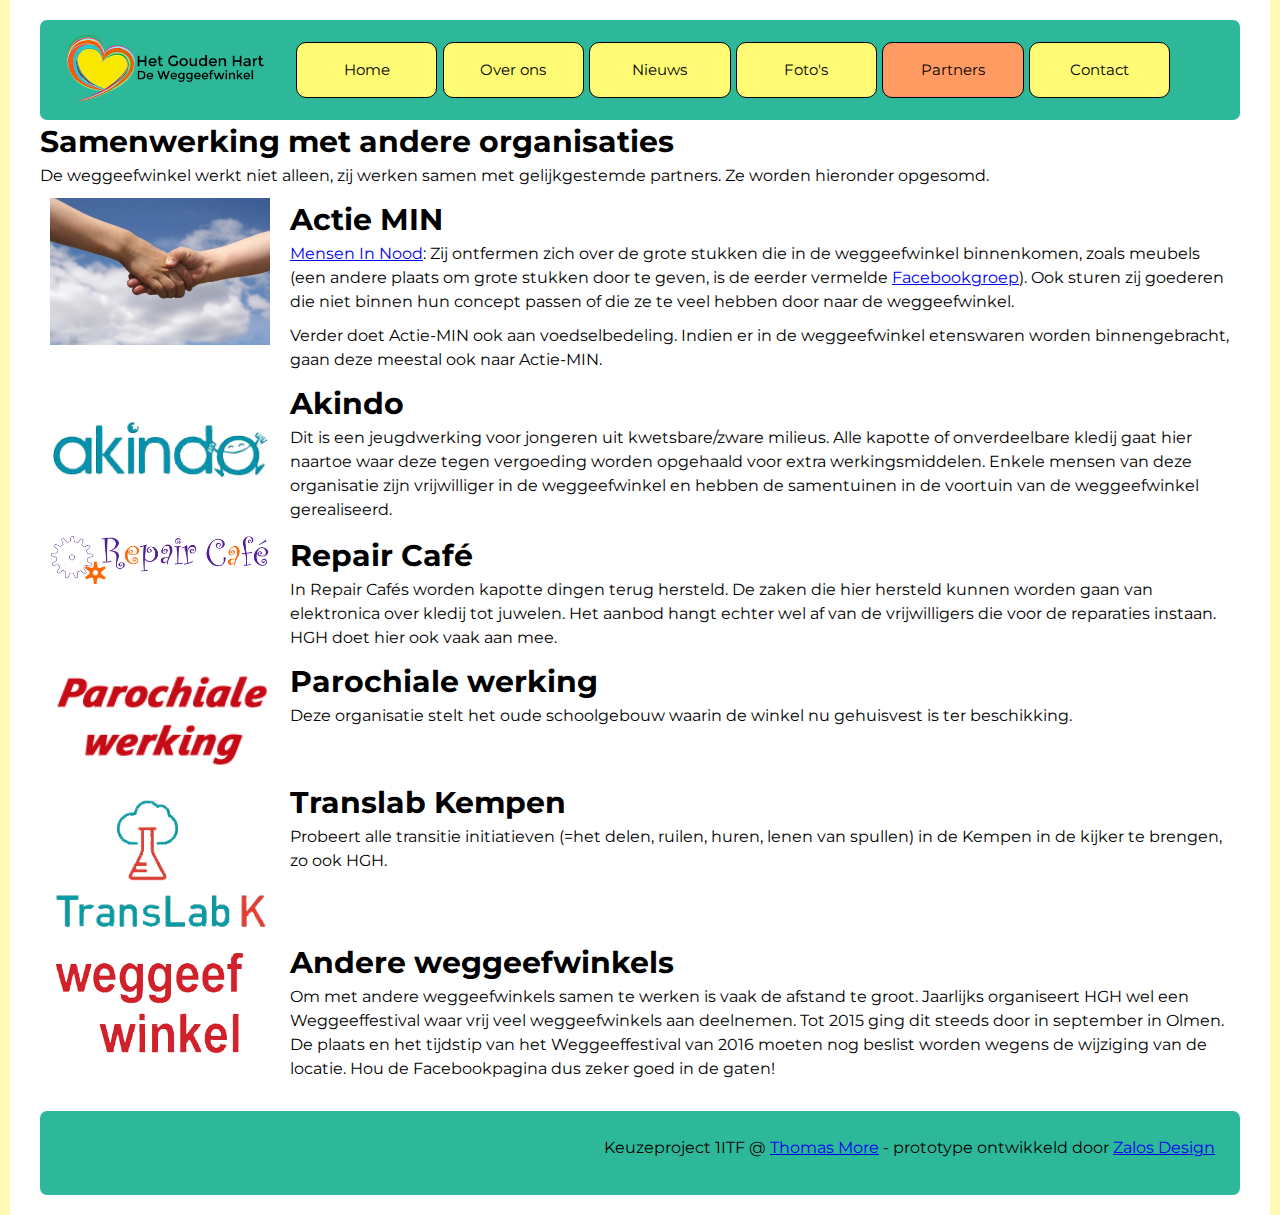
<file: partners.html>
<!DOCTYPE html PUBLIC "-//W3C//DTD XHTML 1.0 Strict//EN"
    "http://www.w3.org/TR/xhtml1/DTD/xhtml1-strict.dtd">
<html xmlns="http://www.w3.org/1999/xhtml">
<head>
  <meta name="viewport" content="width=device-width, initial-scale=1, minimum-scale=1, maximum-scale=1" />
  <meta http-equiv="Content-Type" content="text/html; charset=utf-8" />
  <title>Partners | HGH</title>
  <link href="styles/reset.css" rel="stylesheet" type="text/css" />
  <link href="styles/unsemantic-grid-responsive-tablet.css" rel="stylesheet" type="text/css" />
  <link href="styles/hgh.css" rel="stylesheet" type="text/css" />
</head>
<body>
  <div class="grid-container" id="inhoud">
    <div id="head" class="grid-100 grid-parent">
      <div class="grid-20 tablet-grid-20">
        <a href="index.html"><img src="img/logo.png" alt="HGH de weggeefwinkel" width="100%" height="100%" title="logo HGH" /></a>
      </div>
      <ul class="grid-80 tablet-grid-80">
        <li class="grid-15 tablet-grid-15 mobile-grid-100"><a href="index.html">Home</a></li>
        <li class="grid-15 tablet-grid-15 mobile-grid-100"><a href="overons.html">Over ons</a></li>
        <li class="grid-15 tablet-grid-15 mobile-grid-100"><a href="nieuws.html">Nieuws</a></li>
        <li class="grid-15 tablet-grid-15 mobile-grid-100"><a href="fotoalbums.html">Foto's</a></li>
        <li class="grid-15 tablet-grid-15 mobile-grid-100"><a href="partners.html" class="active">Partners</a></li>
        <li class="grid-15 tablet-grid-15 mobile-grid-100"><a href="contact.html">Contact</a></li>
      </ul>
    </div>
    <div class="grid-100 grid-parent">
      <h2>Samenwerking met andere organisaties</h2>
      <p>De weggeefwinkel werkt niet alleen, zij werken samen met gelijkgestemde partners. Ze worden hieronder opgesomd.</p>
      <div class="grid-100 grid-parent">
        <div class="grid-20 tablet-grid-20 mobile-grid-100"><img alt="logo Actie MIN" src="img/actie_min.jpg" width="100%" title="logo Actie MIN" /></div>
        <div class="grid-80 tablet-grid-80 mobile-grid-100">
          <h2>Actie MIN</h2>
          <p><a href="https://www.facebook.com/Actie-MIN-158650077586415/">Mensen In Nood</a>: Zij ontfermen zich over de grote stukken die in de weggeefwinkel binnenkomen, zoals meubels (een andere plaats om grote stukken door te geven, is de eerder vermelde <a href="https://www.facebook.com/groups/425050970916945/?fref=ts">Facebookgroep</a>). Ook sturen zij goederen die niet binnen hun concept passen of die ze te veel hebben door naar de weggeefwinkel.</p>
          <p>Verder doet Actie-MIN ook aan voedselbedeling. Indien er in de weggeefwinkel etenswaren worden binnengebracht, gaan deze meestal ook naar Actie-MIN.</p>
        </div>
      </div>
      <div class="grid-100 grid-parent">
        <div class="grid-20 tablet-grid-20 mobile-grid-100"><img alt="logo Akindo" src="img/akindo.png" width="100%" title="logo Akindo" /></div>
        <div class="grid-80 tablet-grid-80 mobile-grid-100">
          <h2>Akindo</h2>
          <p>Dit is een jeugdwerking voor jongeren uit kwetsbare/zware milieus. Alle kapotte of onverdeelbare kledij gaat hier naartoe waar deze tegen vergoeding worden opgehaald voor extra werkingsmiddelen. Enkele mensen van deze organisatie zijn vrijwilliger in de weggeefwinkel en hebben de samentuinen in de voortuin van de weggeefwinkel gerealiseerd.</p>
        </div>
      </div>
      <div class="grid-100 grid-parent">
        <div class="grid-20 tablet-grid-20 mobile-grid-100"><img alt="logo Repair Café" src="img/logo_repaircafe.png" width="100%" title="logo Repair Café" /></div>
        <div class="grid-80 tablet-grid-80 mobile-grid-100">
          <h2>Repair Café</h2>
          <p>In Repair Cafés worden kapotte dingen terug hersteld. De zaken die hier hersteld kunnen worden gaan van elektronica over kledij tot juwelen. Het aanbod hangt echter wel af van de vrijwilligers die voor de reparaties instaan. HGH doet hier ook vaak aan mee.</p>
        </div>
      </div>
      <div class="grid-100 grid-parent">
        <div class="grid-20 tablet-grid-20 mobile-grid-100"><img alt="tekst parochiale werking" src="img/parochiale_werking.png" width="100%" /></div>
        <div class="grid-80 tablet-grid-80 mobile-grid-100">
          <h2>Parochiale werking</h2>
          <p>Deze organisatie stelt het oude schoolgebouw waarin de winkel nu gehuisvest is ter beschikking.</p>
        </div>
      </div>
      <div class="grid-100 grid-parent">
        <div class="grid-20 tablet-grid-20 mobile-grid-100"><img alt="logo Translab Kempen" src="img/translab.png" width="100%" title="logo Translab Kempen" /></div>
        <div class="grid-80 tablet-grid-80 mobile-grid-100">
          <h2>Translab Kempen</h2>
          <p>Probeert alle transitie initiatieven (=het delen, ruilen, huren, lenen van spullen) in de Kempen in de kijker te brengen, zo ook HGH.</p>
        </div>
      </div>
      <div class="grid-100 grid-parent">
        <div class="grid-20 tablet-grid-20 mobile-grid-100"><img alt="weggeefwinkel" src="img/weggeefwinkel.png" width="100%" title="weggeefwinkel" /></div>
        <div class=" grid-80 tablet-grid-80 mobile-grid-100">
          <h2>Andere weggeefwinkels</h2>
          <p>Om met andere weggeefwinkels samen te werken is vaak de afstand te groot. Jaarlijks organiseert HGH wel een Weggeeffestival waar vrij veel weggeefwinkels aan deelnemen. Tot 2015 ging dit steeds door in september in Olmen. De plaats en het tijdstip van het Weggeeffestival van 2016 moeten nog beslist worden wegens de wijziging van de locatie. Hou de Facebookpagina dus zeker goed in de gaten!</p>
        </div>
      </div>
      <div id="foot" class="grid-100 mobile-grid-100">
        <p>Keuzeproject 1ITF @ <a href="http:s//www.thomasmore.be/">Thomas More</a> - prototype ontwikkeld door <a href="https://zalos.eyskens.me/">Zalos Design</a></p>
      </div>
    </div>
  </div>
</body>
</html>
</file>
<file: styles/hgh.css>
@import url(https://fonts.googleapis.com/css?family=Montserrat);

body{
	background-color:#fffab6;
	color:black;
	font-family: 'Montserrat', sans-serif;
	line-height: 150%;
}

p {
	padding-bottom: 10px;
}

ul {
	list-style-type: disc;
	padding-left: 5%;
	padding-bottom: 10px;
}

#head {
	margin-top:20px;
	padding: 10px;
	background-color: #2DB899;
	color:black;
	border-radius: 7px;
}

#head ul {
	list-style-type:none;
	margin:0;
	padding: 1% 0 0 0;
}

#head ul li {
	margin-right: 5px;
}

#head ul li a {
	text-decoration:none;
	background-color: #FFFB74;
	color: #000000;
	border: 1px solid #000000;
	display: block;
	width: 100%;
	padding: 15px;
	font-size: 15px;
	border-radius: 10px;
	text-align:center;
	width:90%;
}

#head ul li a.active {
	background-color: #FF9B62;
	color: #000000;
}

#head ul li a:hover {
	background-color: #FF9B62;
	color: #000000;
}

#head ul li a:focus {
	background-color: #FF9B62;
	color: #000000;
}

.jumbotron {
	padding: 200px 0px;
	margin: 5px 0px;
	background: url(../img/weggeefwinkel-voorkant-blur.jpg);
	background-repeat:no-repeat;
	background-position:center center;
	margin-bottom: 20px;
	border-radius: 5px;
}

.jumbotron h1 {
	text-align: center;
	font-size: 30px;
	font-family: 'Montserrat', sans-serif;
	color:white;
	text-shadow: 2px 2px 3px rgba(150, 150, 150, 1);
}

	
h1 {
	font-size:40px;
}

h2 {
	font-size:30px;
	margin: 10px 0px;;
}

#inhoud {
	color: black;
	background-color:white;
	padding:0px 30px;
}

#foot{
	margin-top:20px;
	margin-bottom:20px;
	padding: 25px;
	background-color: #2DB899;
	border-radius: 7px;
	text-align:right;
}
</file>
<file: styles/unsemantic-grid-responsive-tablet.css>
.clear,.clearfix:after,.grid-100:after,.grid-10:after,.grid-15:after,.grid-20:after,.grid-25:after,.grid-30:after,.grid-33:after,.grid-35:after,.grid-40:after,.grid-45:after,.grid-50:after,.grid-55:after,.grid-5:after,.grid-60:after,.grid-65:after,.grid-66:after,.grid-70:after,.grid-75:after,.grid-80:after,.grid-85:after,.grid-90:after,.grid-95:after,.grid-container:after,.grid-offset:after,.mobile-grid-100:after,.mobile-grid-10:after,.mobile-grid-15:after,.mobile-grid-20:after,.mobile-grid-25:after,.mobile-grid-30:after,.mobile-grid-33:after,.mobile-grid-35:after,.mobile-grid-40:after,.mobile-grid-45:after,.mobile-grid-50:after,.mobile-grid-55:after,.mobile-grid-5:after,.mobile-grid-60:after,.mobile-grid-65:after,.mobile-grid-66:after,.mobile-grid-70:after,.mobile-grid-75:after,.mobile-grid-80:after,.mobile-grid-85:after,.mobile-grid-90:after,.mobile-grid-95:after,.tablet-grid-100:after,.tablet-grid-10:after,.tablet-grid-15:after,.tablet-grid-20:after,.tablet-grid-25:after,.tablet-grid-30:after,.tablet-grid-33:after,.tablet-grid-35:after,.tablet-grid-40:after,.tablet-grid-45:after,.tablet-grid-50:after,.tablet-grid-55:after,.tablet-grid-5:after,.tablet-grid-60:after,.tablet-grid-65:after,.tablet-grid-66:after,.tablet-grid-70:after,.tablet-grid-75:after,.tablet-grid-80:after,.tablet-grid-85:after,.tablet-grid-90:after,.tablet-grid-95:after{clear:both}@media (max-width:400px){@-ms-viewport{width:320px}}.clear{display:block;overflow:hidden;visibility:hidden;width:0;height:0}.clearfix:after,.clearfix:before,.grid-100:after,.grid-100:before,.grid-10:after,.grid-10:before,.grid-15:after,.grid-15:before,.grid-20:after,.grid-20:before,.grid-25:after,.grid-25:before,.grid-30:after,.grid-30:before,.grid-33:after,.grid-33:before,.grid-35:after,.grid-35:before,.grid-40:after,.grid-40:before,.grid-45:after,.grid-45:before,.grid-50:after,.grid-50:before,.grid-55:after,.grid-55:before,.grid-5:after,.grid-5:before,.grid-60:after,.grid-60:before,.grid-65:after,.grid-65:before,.grid-66:after,.grid-66:before,.grid-70:after,.grid-70:before,.grid-75:after,.grid-75:before,.grid-80:after,.grid-80:before,.grid-85:after,.grid-85:before,.grid-90:after,.grid-90:before,.grid-95:after,.grid-95:before,.grid-container:after,.grid-container:before,.grid-offset:after,.grid-offset:before,.mobile-grid-100:after,.mobile-grid-100:before,.mobile-grid-10:after,.mobile-grid-10:before,.mobile-grid-15:after,.mobile-grid-15:before,.mobile-grid-20:after,.mobile-grid-20:before,.mobile-grid-25:after,.mobile-grid-25:before,.mobile-grid-30:after,.mobile-grid-30:before,.mobile-grid-33:after,.mobile-grid-33:before,.mobile-grid-35:after,.mobile-grid-35:before,.mobile-grid-40:after,.mobile-grid-40:before,.mobile-grid-45:after,.mobile-grid-45:before,.mobile-grid-50:after,.mobile-grid-50:before,.mobile-grid-55:after,.mobile-grid-55:before,.mobile-grid-5:after,.mobile-grid-5:before,.mobile-grid-60:after,.mobile-grid-60:before,.mobile-grid-65:after,.mobile-grid-65:before,.mobile-grid-66:after,.mobile-grid-66:before,.mobile-grid-70:after,.mobile-grid-70:before,.mobile-grid-75:after,.mobile-grid-75:before,.mobile-grid-80:after,.mobile-grid-80:before,.mobile-grid-85:after,.mobile-grid-85:before,.mobile-grid-90:after,.mobile-grid-90:before,.mobile-grid-95:after,.mobile-grid-95:before,.tablet-grid-100:after,.tablet-grid-100:before,.tablet-grid-10:after,.tablet-grid-10:before,.tablet-grid-15:after,.tablet-grid-15:before,.tablet-grid-20:after,.tablet-grid-20:before,.tablet-grid-25:after,.tablet-grid-25:before,.tablet-grid-30:after,.tablet-grid-30:before,.tablet-grid-33:after,.tablet-grid-33:before,.tablet-grid-35:after,.tablet-grid-35:before,.tablet-grid-40:after,.tablet-grid-40:before,.tablet-grid-45:after,.tablet-grid-45:before,.tablet-grid-50:after,.tablet-grid-50:before,.tablet-grid-55:after,.tablet-grid-55:before,.tablet-grid-5:after,.tablet-grid-5:before,.tablet-grid-60:after,.tablet-grid-60:before,.tablet-grid-65:after,.tablet-grid-65:before,.tablet-grid-66:after,.tablet-grid-66:before,.tablet-grid-70:after,.tablet-grid-70:before,.tablet-grid-75:after,.tablet-grid-75:before,.tablet-grid-80:after,.tablet-grid-80:before,.tablet-grid-85:after,.tablet-grid-85:before,.tablet-grid-90:after,.tablet-grid-90:before,.tablet-grid-95:after,.tablet-grid-95:before{content:".";display:block;overflow:hidden;visibility:hidden;font-size:0;line-height:0;width:0;height:0}.grid-container{margin-left:auto;margin-right:auto;max-width:1200px;padding-left:10px;padding-right:10px}.grid-10,.grid-100,.grid-15,.grid-20,.grid-25,.grid-30,.grid-33,.grid-35,.grid-40,.grid-45,.grid-5,.grid-50,.grid-55,.grid-60,.grid-65,.grid-66,.grid-70,.grid-75,.grid-80,.grid-85,.grid-90,.grid-95,.mobile-grid-10,.mobile-grid-100,.mobile-grid-15,.mobile-grid-20,.mobile-grid-25,.mobile-grid-30,.mobile-grid-33,.mobile-grid-35,.mobile-grid-40,.mobile-grid-45,.mobile-grid-5,.mobile-grid-50,.mobile-grid-55,.mobile-grid-60,.mobile-grid-65,.mobile-grid-66,.mobile-grid-70,.mobile-grid-75,.mobile-grid-80,.mobile-grid-85,.mobile-grid-90,.mobile-grid-95,.tablet-grid-10,.tablet-grid-100,.tablet-grid-15,.tablet-grid-20,.tablet-grid-25,.tablet-grid-30,.tablet-grid-33,.tablet-grid-35,.tablet-grid-40,.tablet-grid-45,.tablet-grid-5,.tablet-grid-50,.tablet-grid-55,.tablet-grid-60,.tablet-grid-65,.tablet-grid-66,.tablet-grid-70,.tablet-grid-75,.tablet-grid-80,.tablet-grid-85,.tablet-grid-90,.tablet-grid-95{-moz-box-sizing:border-box;-webkit-box-sizing:border-box;box-sizing:border-box;padding-left:10px;padding-right:10px}.grid-parent{padding-left:0;padding-right:0}.grid-offset{margin-left:-10px;margin-right:-10px}@media (max-width:767px){.mobile-pull-10,.mobile-pull-15,.mobile-pull-20,.mobile-pull-25,.mobile-pull-30,.mobile-pull-33,.mobile-pull-35,.mobile-pull-40,.mobile-pull-45,.mobile-pull-5,.mobile-pull-50,.mobile-pull-55,.mobile-pull-60,.mobile-pull-65,.mobile-pull-66,.mobile-pull-70,.mobile-pull-75,.mobile-pull-80,.mobile-pull-85,.mobile-pull-90,.mobile-pull-95,.mobile-push-10,.mobile-push-15,.mobile-push-20,.mobile-push-25,.mobile-push-30,.mobile-push-33,.mobile-push-35,.mobile-push-40,.mobile-push-45,.mobile-push-5,.mobile-push-50,.mobile-push-55,.mobile-push-60,.mobile-push-65,.mobile-push-66,.mobile-push-70,.mobile-push-75,.mobile-push-80,.mobile-push-85,.mobile-push-90,.mobile-push-95{position:relative}.hide-on-mobile{display:none!important}.mobile-grid-5{float:left;width:5%}.mobile-prefix-5{margin-left:5%}.mobile-suffix-5{margin-right:5%}.mobile-push-5{left:5%}.mobile-pull-5{left:-5%}.mobile-grid-10{float:left;width:10%}.mobile-prefix-10{margin-left:10%}.mobile-suffix-10{margin-right:10%}.mobile-push-10{left:10%}.mobile-pull-10{left:-10%}.mobile-grid-15{float:left;width:15%}.mobile-prefix-15{margin-left:15%}.mobile-suffix-15{margin-right:15%}.mobile-push-15{left:15%}.mobile-pull-15{left:-15%}.mobile-grid-20{float:left;width:20%}.mobile-prefix-20{margin-left:20%}.mobile-suffix-20{margin-right:20%}.mobile-push-20{left:20%}.mobile-pull-20{left:-20%}.mobile-grid-25{float:left;width:25%}.mobile-prefix-25{margin-left:25%}.mobile-suffix-25{margin-right:25%}.mobile-push-25{left:25%}.mobile-pull-25{left:-25%}.mobile-grid-30{float:left;width:30%}.mobile-prefix-30{margin-left:30%}.mobile-suffix-30{margin-right:30%}.mobile-push-30{left:30%}.mobile-pull-30{left:-30%}.mobile-grid-35{float:left;width:35%}.mobile-prefix-35{margin-left:35%}.mobile-suffix-35{margin-right:35%}.mobile-push-35{left:35%}.mobile-pull-35{left:-35%}.mobile-grid-40{float:left;width:40%}.mobile-prefix-40{margin-left:40%}.mobile-suffix-40{margin-right:40%}.mobile-push-40{left:40%}.mobile-pull-40{left:-40%}.mobile-grid-45{float:left;width:45%}.mobile-prefix-45{margin-left:45%}.mobile-suffix-45{margin-right:45%}.mobile-push-45{left:45%}.mobile-pull-45{left:-45%}.mobile-grid-50{float:left;width:50%}.mobile-prefix-50{margin-left:50%}.mobile-suffix-50{margin-right:50%}.mobile-push-50{left:50%}.mobile-pull-50{left:-50%}.mobile-grid-55{float:left;width:55%}.mobile-prefix-55{margin-left:55%}.mobile-suffix-55{margin-right:55%}.mobile-push-55{left:55%}.mobile-pull-55{left:-55%}.mobile-grid-60{float:left;width:60%}.mobile-prefix-60{margin-left:60%}.mobile-suffix-60{margin-right:60%}.mobile-push-60{left:60%}.mobile-pull-60{left:-60%}.mobile-grid-65{float:left;width:65%}.mobile-prefix-65{margin-left:65%}.mobile-suffix-65{margin-right:65%}.mobile-push-65{left:65%}.mobile-pull-65{left:-65%}.mobile-grid-70{float:left;width:70%}.mobile-prefix-70{margin-left:70%}.mobile-suffix-70{margin-right:70%}.mobile-push-70{left:70%}.mobile-pull-70{left:-70%}.mobile-grid-75{float:left;width:75%}.mobile-prefix-75{margin-left:75%}.mobile-suffix-75{margin-right:75%}.mobile-push-75{left:75%}.mobile-pull-75{left:-75%}.mobile-grid-80{float:left;width:80%}.mobile-prefix-80{margin-left:80%}.mobile-suffix-80{margin-right:80%}.mobile-push-80{left:80%}.mobile-pull-80{left:-80%}.mobile-grid-85{float:left;width:85%}.mobile-prefix-85{margin-left:85%}.mobile-suffix-85{margin-right:85%}.mobile-push-85{left:85%}.mobile-pull-85{left:-85%}.mobile-grid-90{float:left;width:90%}.mobile-prefix-90{margin-left:90%}.mobile-suffix-90{margin-right:90%}.mobile-push-90{left:90%}.mobile-pull-90{left:-90%}.mobile-grid-95{float:left;width:95%}.mobile-prefix-95{margin-left:95%}.mobile-suffix-95{margin-right:95%}.mobile-push-95{left:95%}.mobile-pull-95{left:-95%}.mobile-grid-33{float:left;width:33.33333%}.mobile-prefix-33{margin-left:33.33333%}.mobile-suffix-33{margin-right:33.33333%}.mobile-push-33{left:33.33333%}.mobile-pull-33{left:-33.33333%}.mobile-grid-66{float:left;width:66.66667%}.mobile-prefix-66{margin-left:66.66667%}.mobile-suffix-66{margin-right:66.66667%}.mobile-push-66{left:66.66667%}.mobile-pull-66{left:-66.66667%}.mobile-grid-100{clear:both;width:100%}}@media (min-width:768px) and (max-width:1024px){.tablet-pull-10,.tablet-pull-15,.tablet-pull-20,.tablet-pull-25,.tablet-pull-30,.tablet-pull-33,.tablet-pull-35,.tablet-pull-40,.tablet-pull-45,.tablet-pull-5,.tablet-pull-50,.tablet-pull-55,.tablet-pull-60,.tablet-pull-65,.tablet-pull-66,.tablet-pull-70,.tablet-pull-75,.tablet-pull-80,.tablet-pull-85,.tablet-pull-90,.tablet-pull-95,.tablet-push-10,.tablet-push-15,.tablet-push-20,.tablet-push-25,.tablet-push-30,.tablet-push-33,.tablet-push-35,.tablet-push-40,.tablet-push-45,.tablet-push-5,.tablet-push-50,.tablet-push-55,.tablet-push-60,.tablet-push-65,.tablet-push-66,.tablet-push-70,.tablet-push-75,.tablet-push-80,.tablet-push-85,.tablet-push-90,.tablet-push-95{position:relative}.hide-on-tablet{display:none!important}.tablet-grid-5{float:left;width:5%}.tablet-prefix-5{margin-left:5%}.tablet-suffix-5{margin-right:5%}.tablet-push-5{left:5%}.tablet-pull-5{left:-5%}.tablet-grid-10{float:left;width:10%}.tablet-prefix-10{margin-left:10%}.tablet-suffix-10{margin-right:10%}.tablet-push-10{left:10%}.tablet-pull-10{left:-10%}.tablet-grid-15{float:left;width:15%}.tablet-prefix-15{margin-left:15%}.tablet-suffix-15{margin-right:15%}.tablet-push-15{left:15%}.tablet-pull-15{left:-15%}.tablet-grid-20{float:left;width:20%}.tablet-prefix-20{margin-left:20%}.tablet-suffix-20{margin-right:20%}.tablet-push-20{left:20%}.tablet-pull-20{left:-20%}.tablet-grid-25{float:left;width:25%}.tablet-prefix-25{margin-left:25%}.tablet-suffix-25{margin-right:25%}.tablet-push-25{left:25%}.tablet-pull-25{left:-25%}.tablet-grid-30{float:left;width:30%}.tablet-prefix-30{margin-left:30%}.tablet-suffix-30{margin-right:30%}.tablet-push-30{left:30%}.tablet-pull-30{left:-30%}.tablet-grid-35{float:left;width:35%}.tablet-prefix-35{margin-left:35%}.tablet-suffix-35{margin-right:35%}.tablet-push-35{left:35%}.tablet-pull-35{left:-35%}.tablet-grid-40{float:left;width:40%}.tablet-prefix-40{margin-left:40%}.tablet-suffix-40{margin-right:40%}.tablet-push-40{left:40%}.tablet-pull-40{left:-40%}.tablet-grid-45{float:left;width:45%}.tablet-prefix-45{margin-left:45%}.tablet-suffix-45{margin-right:45%}.tablet-push-45{left:45%}.tablet-pull-45{left:-45%}.tablet-grid-50{float:left;width:50%}.tablet-prefix-50{margin-left:50%}.tablet-suffix-50{margin-right:50%}.tablet-push-50{left:50%}.tablet-pull-50{left:-50%}.tablet-grid-55{float:left;width:55%}.tablet-prefix-55{margin-left:55%}.tablet-suffix-55{margin-right:55%}.tablet-push-55{left:55%}.tablet-pull-55{left:-55%}.tablet-grid-60{float:left;width:60%}.tablet-prefix-60{margin-left:60%}.tablet-suffix-60{margin-right:60%}.tablet-push-60{left:60%}.tablet-pull-60{left:-60%}.tablet-grid-65{float:left;width:65%}.tablet-prefix-65{margin-left:65%}.tablet-suffix-65{margin-right:65%}.tablet-push-65{left:65%}.tablet-pull-65{left:-65%}.tablet-grid-70{float:left;width:70%}.tablet-prefix-70{margin-left:70%}.tablet-suffix-70{margin-right:70%}.tablet-push-70{left:70%}.tablet-pull-70{left:-70%}.tablet-grid-75{float:left;width:75%}.tablet-prefix-75{margin-left:75%}.tablet-suffix-75{margin-right:75%}.tablet-push-75{left:75%}.tablet-pull-75{left:-75%}.tablet-grid-80{float:left;width:80%}.tablet-prefix-80{margin-left:80%}.tablet-suffix-80{margin-right:80%}.tablet-push-80{left:80%}.tablet-pull-80{left:-80%}.tablet-grid-85{float:left;width:85%}.tablet-prefix-85{margin-left:85%}.tablet-suffix-85{margin-right:85%}.tablet-push-85{left:85%}.tablet-pull-85{left:-85%}.tablet-grid-90{float:left;width:90%}.tablet-prefix-90{margin-left:90%}.tablet-suffix-90{margin-right:90%}.tablet-push-90{left:90%}.tablet-pull-90{left:-90%}.tablet-grid-95{float:left;width:95%}.tablet-prefix-95{margin-left:95%}.tablet-suffix-95{margin-right:95%}.tablet-push-95{left:95%}.tablet-pull-95{left:-95%}.tablet-grid-33{float:left;width:33.33333%}.tablet-prefix-33{margin-left:33.33333%}.tablet-suffix-33{margin-right:33.33333%}.tablet-push-33{left:33.33333%}.tablet-pull-33{left:-33.33333%}.tablet-grid-66{float:left;width:66.66667%}.tablet-prefix-66{margin-left:66.66667%}.tablet-suffix-66{margin-right:66.66667%}.tablet-push-66{left:66.66667%}.tablet-pull-66{left:-66.66667%}.tablet-grid-100{clear:both;width:100%}}@media (min-width:1025px){.grid-10,.grid-15,.grid-20,.grid-25,.grid-30,.grid-33,.grid-35,.grid-40,.grid-45,.grid-5,.grid-50,.grid-60,.grid-65,.grid-66,.grid-70,.grid-75,.grid-80,.grid-85,.grid-90,.grid-95{float:left}.pull-10,.pull-15,.pull-20,.pull-25,.pull-30,.pull-33,.pull-35,.pull-40,.pull-45,.pull-5,.pull-50,.pull-55,.pull-60,.pull-65,.pull-66,.pull-70,.pull-75,.pull-80,.pull-85,.pull-90,.pull-95,.push-10,.push-15,.push-20,.push-25,.push-30,.push-33,.push-35,.push-40,.push-45,.push-5,.push-50,.push-55,.push-60,.push-65,.push-66,.push-70,.push-75,.push-80,.push-85,.push-90,.push-95{position:relative}.hide-on-desktop{display:none!important}.grid-5{width:5%}.prefix-5{margin-left:5%}.suffix-5{margin-right:5%}.push-5{left:5%}.pull-5{left:-5%}.grid-10{width:10%}.prefix-10{margin-left:10%}.suffix-10{margin-right:10%}.push-10{left:10%}.pull-10{left:-10%}.grid-15{width:15%}.prefix-15{margin-left:15%}.suffix-15{margin-right:15%}.push-15{left:15%}.pull-15{left:-15%}.grid-20{width:20%}.prefix-20{margin-left:20%}.suffix-20{margin-right:20%}.push-20{left:20%}.pull-20{left:-20%}.grid-25{width:25%}.prefix-25{margin-left:25%}.suffix-25{margin-right:25%}.push-25{left:25%}.pull-25{left:-25%}.grid-30{width:30%}.prefix-30{margin-left:30%}.suffix-30{margin-right:30%}.push-30{left:30%}.pull-30{left:-30%}.grid-35{width:35%}.prefix-35{margin-left:35%}.suffix-35{margin-right:35%}.push-35{left:35%}.pull-35{left:-35%}.grid-40{width:40%}.prefix-40{margin-left:40%}.suffix-40{margin-right:40%}.push-40{left:40%}.pull-40{left:-40%}.grid-45{width:45%}.prefix-45{margin-left:45%}.suffix-45{margin-right:45%}.push-45{left:45%}.pull-45{left:-45%}.grid-50{width:50%}.prefix-50{margin-left:50%}.suffix-50{margin-right:50%}.push-50{left:50%}.pull-50{left:-50%}.grid-55{float:left;width:55%}.prefix-55{margin-left:55%}.suffix-55{margin-right:55%}.push-55{left:55%}.pull-55{left:-55%}.grid-60{width:60%}.prefix-60{margin-left:60%}.suffix-60{margin-right:60%}.push-60{left:60%}.pull-60{left:-60%}.grid-65{width:65%}.prefix-65{margin-left:65%}.suffix-65{margin-right:65%}.push-65{left:65%}.pull-65{left:-65%}.grid-70{width:70%}.prefix-70{margin-left:70%}.suffix-70{margin-right:70%}.push-70{left:70%}.pull-70{left:-70%}.grid-75{width:75%}.prefix-75{margin-left:75%}.suffix-75{margin-right:75%}.push-75{left:75%}.pull-75{left:-75%}.grid-80{width:80%}.prefix-80{margin-left:80%}.suffix-80{margin-right:80%}.push-80{left:80%}.pull-80{left:-80%}.grid-85{width:85%}.prefix-85{margin-left:85%}.suffix-85{margin-right:85%}.push-85{left:85%}.pull-85{left:-85%}.grid-90{width:90%}.prefix-90{margin-left:90%}.suffix-90{margin-right:90%}.push-90{left:90%}.pull-90{left:-90%}.grid-95{width:95%}.prefix-95{margin-left:95%}.suffix-95{margin-right:95%}.push-95{left:95%}.pull-95{left:-95%}.grid-33{width:33.33333%}.prefix-33{margin-left:33.33333%}.suffix-33{margin-right:33.33333%}.push-33{left:33.33333%}.pull-33{left:-33.33333%}.grid-66{width:66.66667%}.prefix-66{margin-left:66.66667%}.suffix-66{margin-right:66.66667%}.push-66{left:66.66667%}.pull-66{left:-66.66667%}.grid-100{clear:both;width:100%}}
</file>
<file: styles/unsemantic-grid-responsive.css>
/* ============================================ */
/* This file has a mobile-to-desktop breakpoint */
/* ============================================ */
@media (max-width: 400px) {
  @-ms-viewport {
    width: 320px;
  }
}
.clear {
  clear: both;
  display: block;
  overflow: hidden;
  visibility: hidden;
  width: 0;
  height: 0;
}

.grid-container:before, .grid-5:before, .mobile-grid-5:before, .grid-10:before, .mobile-grid-10:before, .grid-15:before, .mobile-grid-15:before, .grid-20:before, .mobile-grid-20:before, .grid-25:before, .mobile-grid-25:before, .grid-30:before, .mobile-grid-30:before, .grid-35:before, .mobile-grid-35:before, .grid-40:before, .mobile-grid-40:before, .grid-45:before, .mobile-grid-45:before, .grid-50:before, .mobile-grid-50:before, .grid-55:before, .mobile-grid-55:before, .grid-60:before, .mobile-grid-60:before, .grid-65:before, .mobile-grid-65:before, .grid-70:before, .mobile-grid-70:before, .grid-75:before, .mobile-grid-75:before, .grid-80:before, .mobile-grid-80:before, .grid-85:before, .mobile-grid-85:before, .grid-90:before, .mobile-grid-90:before, .grid-95:before, .mobile-grid-95:before, .grid-100:before, .mobile-grid-100:before, .grid-33:before, .mobile-grid-33:before, .grid-66:before, .mobile-grid-66:before, .grid-offset:before, .clearfix:before,
.grid-container:after,
.grid-5:after,
.mobile-grid-5:after,
.grid-10:after,
.mobile-grid-10:after,
.grid-15:after,
.mobile-grid-15:after,
.grid-20:after,
.mobile-grid-20:after,
.grid-25:after,
.mobile-grid-25:after,
.grid-30:after,
.mobile-grid-30:after,
.grid-35:after,
.mobile-grid-35:after,
.grid-40:after,
.mobile-grid-40:after,
.grid-45:after,
.mobile-grid-45:after,
.grid-50:after,
.mobile-grid-50:after,
.grid-55:after,
.mobile-grid-55:after,
.grid-60:after,
.mobile-grid-60:after,
.grid-65:after,
.mobile-grid-65:after,
.grid-70:after,
.mobile-grid-70:after,
.grid-75:after,
.mobile-grid-75:after,
.grid-80:after,
.mobile-grid-80:after,
.grid-85:after,
.mobile-grid-85:after,
.grid-90:after,
.mobile-grid-90:after,
.grid-95:after,
.mobile-grid-95:after,
.grid-100:after,
.mobile-grid-100:after,
.grid-33:after,
.mobile-grid-33:after,
.grid-66:after,
.mobile-grid-66:after,
.grid-offset:after,
.clearfix:after {
  content: ".";
  display: block;
  overflow: hidden;
  visibility: hidden;
  font-size: 0;
  line-height: 0;
  width: 0;
  height: 0;
}

.grid-container:after, .grid-5:after, .mobile-grid-5:after, .grid-10:after, .mobile-grid-10:after, .grid-15:after, .mobile-grid-15:after, .grid-20:after, .mobile-grid-20:after, .grid-25:after, .mobile-grid-25:after, .grid-30:after, .mobile-grid-30:after, .grid-35:after, .mobile-grid-35:after, .grid-40:after, .mobile-grid-40:after, .grid-45:after, .mobile-grid-45:after, .grid-50:after, .mobile-grid-50:after, .grid-55:after, .mobile-grid-55:after, .grid-60:after, .mobile-grid-60:after, .grid-65:after, .mobile-grid-65:after, .grid-70:after, .mobile-grid-70:after, .grid-75:after, .mobile-grid-75:after, .grid-80:after, .mobile-grid-80:after, .grid-85:after, .mobile-grid-85:after, .grid-90:after, .mobile-grid-90:after, .grid-95:after, .mobile-grid-95:after, .grid-100:after, .mobile-grid-100:after, .grid-33:after, .mobile-grid-33:after, .grid-66:after, .mobile-grid-66:after, .grid-offset:after, .clearfix:after {
  clear: both;
}

.grid-container, .grid-5, .mobile-grid-5, .grid-10, .mobile-grid-10, .grid-15, .mobile-grid-15, .grid-20, .mobile-grid-20, .grid-25, .mobile-grid-25, .grid-30, .mobile-grid-30, .grid-35, .mobile-grid-35, .grid-40, .mobile-grid-40, .grid-45, .mobile-grid-45, .grid-50, .mobile-grid-50, .grid-55, .mobile-grid-55, .grid-60, .mobile-grid-60, .grid-65, .mobile-grid-65, .grid-70, .mobile-grid-70, .grid-75, .mobile-grid-75, .grid-80, .mobile-grid-80, .grid-85, .mobile-grid-85, .grid-90, .mobile-grid-90, .grid-95, .mobile-grid-95, .grid-100, .mobile-grid-100, .grid-33, .mobile-grid-33, .grid-66, .mobile-grid-66, .grid-offset, .clearfix {
  /* <IE7> */
  *zoom: 1;
  /* </IE7> */
}

.grid-container {
  margin-left: auto;
  margin-right: auto;
  max-width: 1200px;
  padding-left: 10px;
  padding-right: 10px;
}

.grid-5, .mobile-grid-5, .grid-10, .mobile-grid-10, .grid-15, .mobile-grid-15, .grid-20, .mobile-grid-20, .grid-25, .mobile-grid-25, .grid-30, .mobile-grid-30, .grid-35, .mobile-grid-35, .grid-40, .mobile-grid-40, .grid-45, .mobile-grid-45, .grid-50, .mobile-grid-50, .grid-55, .mobile-grid-55, .grid-60, .mobile-grid-60, .grid-65, .mobile-grid-65, .grid-70, .mobile-grid-70, .grid-75, .mobile-grid-75, .grid-80, .mobile-grid-80, .grid-85, .mobile-grid-85, .grid-90, .mobile-grid-90, .grid-95, .mobile-grid-95, .grid-100, .mobile-grid-100, .grid-33, .mobile-grid-33, .grid-66, .mobile-grid-66 {
  -moz-box-sizing: border-box;
  -webkit-box-sizing: border-box;
  box-sizing: border-box;
  padding-left: 10px;
  padding-right: 10px;
  /* <IE7> */
  *padding-left: 0;
  *padding-right: 0;
  /* </IE7> */
}
.grid-5 > *, .mobile-grid-5 > *, .grid-10 > *, .mobile-grid-10 > *, .grid-15 > *, .mobile-grid-15 > *, .grid-20 > *, .mobile-grid-20 > *, .grid-25 > *, .mobile-grid-25 > *, .grid-30 > *, .mobile-grid-30 > *, .grid-35 > *, .mobile-grid-35 > *, .grid-40 > *, .mobile-grid-40 > *, .grid-45 > *, .mobile-grid-45 > *, .grid-50 > *, .mobile-grid-50 > *, .grid-55 > *, .mobile-grid-55 > *, .grid-60 > *, .mobile-grid-60 > *, .grid-65 > *, .mobile-grid-65 > *, .grid-70 > *, .mobile-grid-70 > *, .grid-75 > *, .mobile-grid-75 > *, .grid-80 > *, .mobile-grid-80 > *, .grid-85 > *, .mobile-grid-85 > *, .grid-90 > *, .mobile-grid-90 > *, .grid-95 > *, .mobile-grid-95 > *, .grid-100 > *, .mobile-grid-100 > *, .grid-33 > *, .mobile-grid-33 > *, .grid-66 > *, .mobile-grid-66 > * {
  /* <IE7> */
  *margin-left: expression((!this.className.match(/grid-[1-9]/) && this.currentStyle.display === 'block' && this.currentStyle.width === 'auto') && '10px');
  *margin-right: expression((!this.className.match(/grid-[1-9]/) && this.currentStyle.display === 'block' && this.currentStyle.width === 'auto') && '10px');
  /* </IE7> */
}

.grid-parent {
  padding-left: 0;
  padding-right: 0;
}

.grid-offset {
  margin-left: -10px;
  margin-right: -10px;
}

@media (max-width: 767px) {
  .mobile-push-5, .mobile-pull-5, .mobile-push-10, .mobile-pull-10, .mobile-push-15, .mobile-pull-15, .mobile-push-20, .mobile-pull-20, .mobile-push-25, .mobile-pull-25, .mobile-push-30, .mobile-pull-30, .mobile-push-35, .mobile-pull-35, .mobile-push-40, .mobile-pull-40, .mobile-push-45, .mobile-pull-45, .mobile-push-50, .mobile-pull-50, .mobile-push-55, .mobile-pull-55, .mobile-push-60, .mobile-pull-60, .mobile-push-65, .mobile-pull-65, .mobile-push-70, .mobile-pull-70, .mobile-push-75, .mobile-pull-75, .mobile-push-80, .mobile-pull-80, .mobile-push-85, .mobile-pull-85, .mobile-push-90, .mobile-pull-90, .mobile-push-95, .mobile-pull-95, .mobile-push-33, .mobile-pull-33, .mobile-push-66, .mobile-pull-66 {
    position: relative;
  }

  .hide-on-mobile {
    display: none !important;
  }

  .mobile-grid-5 {
    float: left;
    width: 5%;
    /* <IE7> */
    *width: expression(Math.floor(0.05 * (this.parentNode.offsetWidth - parseFloat(this.parentNode.currentStyle.paddingLeft) - parseFloat(this.parentNode.currentStyle.paddingRight))) + 'px');
    /* </IE7> */
  }

  .mobile-prefix-5 {
    margin-left: 5%;
  }

  .mobile-suffix-5 {
    margin-right: 5%;
  }

  .mobile-push-5 {
    left: 5%;
    /* <IE7> */
    *left: expression(Math.floor(0.05 * (this.parentNode.offsetWidth - parseFloat(this.parentNode.currentStyle.paddingLeft) - parseFloat(this.parentNode.currentStyle.paddingRight))) + 'px');
    /* </IE7> */
  }

  .mobile-pull-5 {
    left: -5%;
    /* <IE7> */
    *left: expression(Math.floor(-0.05 * (this.parentNode.offsetWidth - parseFloat(this.parentNode.currentStyle.paddingLeft) - parseFloat(this.parentNode.currentStyle.paddingRight))) + 'px');
    /* </IE7> */
  }

  .mobile-grid-10 {
    float: left;
    width: 10%;
    /* <IE7> */
    *width: expression(Math.floor(0.1 * (this.parentNode.offsetWidth - parseFloat(this.parentNode.currentStyle.paddingLeft) - parseFloat(this.parentNode.currentStyle.paddingRight))) + 'px');
    /* </IE7> */
  }

  .mobile-prefix-10 {
    margin-left: 10%;
  }

  .mobile-suffix-10 {
    margin-right: 10%;
  }

  .mobile-push-10 {
    left: 10%;
    /* <IE7> */
    *left: expression(Math.floor(0.1 * (this.parentNode.offsetWidth - parseFloat(this.parentNode.currentStyle.paddingLeft) - parseFloat(this.parentNode.currentStyle.paddingRight))) + 'px');
    /* </IE7> */
  }

  .mobile-pull-10 {
    left: -10%;
    /* <IE7> */
    *left: expression(Math.floor(-0.1 * (this.parentNode.offsetWidth - parseFloat(this.parentNode.currentStyle.paddingLeft) - parseFloat(this.parentNode.currentStyle.paddingRight))) + 'px');
    /* </IE7> */
  }

  .mobile-grid-15 {
    float: left;
    width: 15%;
    /* <IE7> */
    *width: expression(Math.floor(0.15 * (this.parentNode.offsetWidth - parseFloat(this.parentNode.currentStyle.paddingLeft) - parseFloat(this.parentNode.currentStyle.paddingRight))) + 'px');
    /* </IE7> */
  }

  .mobile-prefix-15 {
    margin-left: 15%;
  }

  .mobile-suffix-15 {
    margin-right: 15%;
  }

  .mobile-push-15 {
    left: 15%;
    /* <IE7> */
    *left: expression(Math.floor(0.15 * (this.parentNode.offsetWidth - parseFloat(this.parentNode.currentStyle.paddingLeft) - parseFloat(this.parentNode.currentStyle.paddingRight))) + 'px');
    /* </IE7> */
  }

  .mobile-pull-15 {
    left: -15%;
    /* <IE7> */
    *left: expression(Math.floor(-0.15 * (this.parentNode.offsetWidth - parseFloat(this.parentNode.currentStyle.paddingLeft) - parseFloat(this.parentNode.currentStyle.paddingRight))) + 'px');
    /* </IE7> */
  }

  .mobile-grid-20 {
    float: left;
    width: 20%;
    /* <IE7> */
    *width: expression(Math.floor(0.2 * (this.parentNode.offsetWidth - parseFloat(this.parentNode.currentStyle.paddingLeft) - parseFloat(this.parentNode.currentStyle.paddingRight))) + 'px');
    /* </IE7> */
  }

  .mobile-prefix-20 {
    margin-left: 20%;
  }

  .mobile-suffix-20 {
    margin-right: 20%;
  }

  .mobile-push-20 {
    left: 20%;
    /* <IE7> */
    *left: expression(Math.floor(0.2 * (this.parentNode.offsetWidth - parseFloat(this.parentNode.currentStyle.paddingLeft) - parseFloat(this.parentNode.currentStyle.paddingRight))) + 'px');
    /* </IE7> */
  }

  .mobile-pull-20 {
    left: -20%;
    /* <IE7> */
    *left: expression(Math.floor(-0.2 * (this.parentNode.offsetWidth - parseFloat(this.parentNode.currentStyle.paddingLeft) - parseFloat(this.parentNode.currentStyle.paddingRight))) + 'px');
    /* </IE7> */
  }

  .mobile-grid-25 {
    float: left;
    width: 25%;
    /* <IE7> */
    *width: expression(Math.floor(0.25 * (this.parentNode.offsetWidth - parseFloat(this.parentNode.currentStyle.paddingLeft) - parseFloat(this.parentNode.currentStyle.paddingRight))) + 'px');
    /* </IE7> */
  }

  .mobile-prefix-25 {
    margin-left: 25%;
  }

  .mobile-suffix-25 {
    margin-right: 25%;
  }

  .mobile-push-25 {
    left: 25%;
    /* <IE7> */
    *left: expression(Math.floor(0.25 * (this.parentNode.offsetWidth - parseFloat(this.parentNode.currentStyle.paddingLeft) - parseFloat(this.parentNode.currentStyle.paddingRight))) + 'px');
    /* </IE7> */
  }

  .mobile-pull-25 {
    left: -25%;
    /* <IE7> */
    *left: expression(Math.floor(-0.25 * (this.parentNode.offsetWidth - parseFloat(this.parentNode.currentStyle.paddingLeft) - parseFloat(this.parentNode.currentStyle.paddingRight))) + 'px');
    /* </IE7> */
  }

  .mobile-grid-30 {
    float: left;
    width: 30%;
    /* <IE7> */
    *width: expression(Math.floor(0.3 * (this.parentNode.offsetWidth - parseFloat(this.parentNode.currentStyle.paddingLeft) - parseFloat(this.parentNode.currentStyle.paddingRight))) + 'px');
    /* </IE7> */
  }

  .mobile-prefix-30 {
    margin-left: 30%;
  }

  .mobile-suffix-30 {
    margin-right: 30%;
  }

  .mobile-push-30 {
    left: 30%;
    /* <IE7> */
    *left: expression(Math.floor(0.3 * (this.parentNode.offsetWidth - parseFloat(this.parentNode.currentStyle.paddingLeft) - parseFloat(this.parentNode.currentStyle.paddingRight))) + 'px');
    /* </IE7> */
  }

  .mobile-pull-30 {
    left: -30%;
    /* <IE7> */
    *left: expression(Math.floor(-0.3 * (this.parentNode.offsetWidth - parseFloat(this.parentNode.currentStyle.paddingLeft) - parseFloat(this.parentNode.currentStyle.paddingRight))) + 'px');
    /* </IE7> */
  }

  .mobile-grid-35 {
    float: left;
    width: 35%;
    /* <IE7> */
    *width: expression(Math.floor(0.35 * (this.parentNode.offsetWidth - parseFloat(this.parentNode.currentStyle.paddingLeft) - parseFloat(this.parentNode.currentStyle.paddingRight))) + 'px');
    /* </IE7> */
  }

  .mobile-prefix-35 {
    margin-left: 35%;
  }

  .mobile-suffix-35 {
    margin-right: 35%;
  }

  .mobile-push-35 {
    left: 35%;
    /* <IE7> */
    *left: expression(Math.floor(0.35 * (this.parentNode.offsetWidth - parseFloat(this.parentNode.currentStyle.paddingLeft) - parseFloat(this.parentNode.currentStyle.paddingRight))) + 'px');
    /* </IE7> */
  }

  .mobile-pull-35 {
    left: -35%;
    /* <IE7> */
    *left: expression(Math.floor(-0.35 * (this.parentNode.offsetWidth - parseFloat(this.parentNode.currentStyle.paddingLeft) - parseFloat(this.parentNode.currentStyle.paddingRight))) + 'px');
    /* </IE7> */
  }

  .mobile-grid-40 {
    float: left;
    width: 40%;
    /* <IE7> */
    *width: expression(Math.floor(0.4 * (this.parentNode.offsetWidth - parseFloat(this.parentNode.currentStyle.paddingLeft) - parseFloat(this.parentNode.currentStyle.paddingRight))) + 'px');
    /* </IE7> */
  }

  .mobile-prefix-40 {
    margin-left: 40%;
  }

  .mobile-suffix-40 {
    margin-right: 40%;
  }

  .mobile-push-40 {
    left: 40%;
    /* <IE7> */
    *left: expression(Math.floor(0.4 * (this.parentNode.offsetWidth - parseFloat(this.parentNode.currentStyle.paddingLeft) - parseFloat(this.parentNode.currentStyle.paddingRight))) + 'px');
    /* </IE7> */
  }

  .mobile-pull-40 {
    left: -40%;
    /* <IE7> */
    *left: expression(Math.floor(-0.4 * (this.parentNode.offsetWidth - parseFloat(this.parentNode.currentStyle.paddingLeft) - parseFloat(this.parentNode.currentStyle.paddingRight))) + 'px');
    /* </IE7> */
  }

  .mobile-grid-45 {
    float: left;
    width: 45%;
    /* <IE7> */
    *width: expression(Math.floor(0.45 * (this.parentNode.offsetWidth - parseFloat(this.parentNode.currentStyle.paddingLeft) - parseFloat(this.parentNode.currentStyle.paddingRight))) + 'px');
    /* </IE7> */
  }

  .mobile-prefix-45 {
    margin-left: 45%;
  }

  .mobile-suffix-45 {
    margin-right: 45%;
  }

  .mobile-push-45 {
    left: 45%;
    /* <IE7> */
    *left: expression(Math.floor(0.45 * (this.parentNode.offsetWidth - parseFloat(this.parentNode.currentStyle.paddingLeft) - parseFloat(this.parentNode.currentStyle.paddingRight))) + 'px');
    /* </IE7> */
  }

  .mobile-pull-45 {
    left: -45%;
    /* <IE7> */
    *left: expression(Math.floor(-0.45 * (this.parentNode.offsetWidth - parseFloat(this.parentNode.currentStyle.paddingLeft) - parseFloat(this.parentNode.currentStyle.paddingRight))) + 'px');
    /* </IE7> */
  }

  .mobile-grid-50 {
    float: left;
    width: 50%;
    /* <IE7> */
    *width: expression(Math.floor(0.5 * (this.parentNode.offsetWidth - parseFloat(this.parentNode.currentStyle.paddingLeft) - parseFloat(this.parentNode.currentStyle.paddingRight))) + 'px');
    /* </IE7> */
  }

  .mobile-prefix-50 {
    margin-left: 50%;
  }

  .mobile-suffix-50 {
    margin-right: 50%;
  }

  .mobile-push-50 {
    left: 50%;
    /* <IE7> */
    *left: expression(Math.floor(0.5 * (this.parentNode.offsetWidth - parseFloat(this.parentNode.currentStyle.paddingLeft) - parseFloat(this.parentNode.currentStyle.paddingRight))) + 'px');
    /* </IE7> */
  }

  .mobile-pull-50 {
    left: -50%;
    /* <IE7> */
    *left: expression(Math.floor(-0.5 * (this.parentNode.offsetWidth - parseFloat(this.parentNode.currentStyle.paddingLeft) - parseFloat(this.parentNode.currentStyle.paddingRight))) + 'px');
    /* </IE7> */
  }

  .mobile-grid-55 {
    float: left;
    width: 55%;
    /* <IE7> */
    *width: expression(Math.floor(0.55 * (this.parentNode.offsetWidth - parseFloat(this.parentNode.currentStyle.paddingLeft) - parseFloat(this.parentNode.currentStyle.paddingRight))) + 'px');
    /* </IE7> */
  }

  .mobile-prefix-55 {
    margin-left: 55%;
  }

  .mobile-suffix-55 {
    margin-right: 55%;
  }

  .mobile-push-55 {
    left: 55%;
    /* <IE7> */
    *left: expression(Math.floor(0.55 * (this.parentNode.offsetWidth - parseFloat(this.parentNode.currentStyle.paddingLeft) - parseFloat(this.parentNode.currentStyle.paddingRight))) + 'px');
    /* </IE7> */
  }

  .mobile-pull-55 {
    left: -55%;
    /* <IE7> */
    *left: expression(Math.floor(-0.55 * (this.parentNode.offsetWidth - parseFloat(this.parentNode.currentStyle.paddingLeft) - parseFloat(this.parentNode.currentStyle.paddingRight))) + 'px');
    /* </IE7> */
  }

  .mobile-grid-60 {
    float: left;
    width: 60%;
    /* <IE7> */
    *width: expression(Math.floor(0.6 * (this.parentNode.offsetWidth - parseFloat(this.parentNode.currentStyle.paddingLeft) - parseFloat(this.parentNode.currentStyle.paddingRight))) + 'px');
    /* </IE7> */
  }

  .mobile-prefix-60 {
    margin-left: 60%;
  }

  .mobile-suffix-60 {
    margin-right: 60%;
  }

  .mobile-push-60 {
    left: 60%;
    /* <IE7> */
    *left: expression(Math.floor(0.6 * (this.parentNode.offsetWidth - parseFloat(this.parentNode.currentStyle.paddingLeft) - parseFloat(this.parentNode.currentStyle.paddingRight))) + 'px');
    /* </IE7> */
  }

  .mobile-pull-60 {
    left: -60%;
    /* <IE7> */
    *left: expression(Math.floor(-0.6 * (this.parentNode.offsetWidth - parseFloat(this.parentNode.currentStyle.paddingLeft) - parseFloat(this.parentNode.currentStyle.paddingRight))) + 'px');
    /* </IE7> */
  }

  .mobile-grid-65 {
    float: left;
    width: 65%;
    /* <IE7> */
    *width: expression(Math.floor(0.65 * (this.parentNode.offsetWidth - parseFloat(this.parentNode.currentStyle.paddingLeft) - parseFloat(this.parentNode.currentStyle.paddingRight))) + 'px');
    /* </IE7> */
  }

  .mobile-prefix-65 {
    margin-left: 65%;
  }

  .mobile-suffix-65 {
    margin-right: 65%;
  }

  .mobile-push-65 {
    left: 65%;
    /* <IE7> */
    *left: expression(Math.floor(0.65 * (this.parentNode.offsetWidth - parseFloat(this.parentNode.currentStyle.paddingLeft) - parseFloat(this.parentNode.currentStyle.paddingRight))) + 'px');
    /* </IE7> */
  }

  .mobile-pull-65 {
    left: -65%;
    /* <IE7> */
    *left: expression(Math.floor(-0.65 * (this.parentNode.offsetWidth - parseFloat(this.parentNode.currentStyle.paddingLeft) - parseFloat(this.parentNode.currentStyle.paddingRight))) + 'px');
    /* </IE7> */
  }

  .mobile-grid-70 {
    float: left;
    width: 70%;
    /* <IE7> */
    *width: expression(Math.floor(0.7 * (this.parentNode.offsetWidth - parseFloat(this.parentNode.currentStyle.paddingLeft) - parseFloat(this.parentNode.currentStyle.paddingRight))) + 'px');
    /* </IE7> */
  }

  .mobile-prefix-70 {
    margin-left: 70%;
  }

  .mobile-suffix-70 {
    margin-right: 70%;
  }

  .mobile-push-70 {
    left: 70%;
    /* <IE7> */
    *left: expression(Math.floor(0.7 * (this.parentNode.offsetWidth - parseFloat(this.parentNode.currentStyle.paddingLeft) - parseFloat(this.parentNode.currentStyle.paddingRight))) + 'px');
    /* </IE7> */
  }

  .mobile-pull-70 {
    left: -70%;
    /* <IE7> */
    *left: expression(Math.floor(-0.7 * (this.parentNode.offsetWidth - parseFloat(this.parentNode.currentStyle.paddingLeft) - parseFloat(this.parentNode.currentStyle.paddingRight))) + 'px');
    /* </IE7> */
  }

  .mobile-grid-75 {
    float: left;
    width: 75%;
    /* <IE7> */
    *width: expression(Math.floor(0.75 * (this.parentNode.offsetWidth - parseFloat(this.parentNode.currentStyle.paddingLeft) - parseFloat(this.parentNode.currentStyle.paddingRight))) + 'px');
    /* </IE7> */
  }

  .mobile-prefix-75 {
    margin-left: 75%;
  }

  .mobile-suffix-75 {
    margin-right: 75%;
  }

  .mobile-push-75 {
    left: 75%;
    /* <IE7> */
    *left: expression(Math.floor(0.75 * (this.parentNode.offsetWidth - parseFloat(this.parentNode.currentStyle.paddingLeft) - parseFloat(this.parentNode.currentStyle.paddingRight))) + 'px');
    /* </IE7> */
  }

  .mobile-pull-75 {
    left: -75%;
    /* <IE7> */
    *left: expression(Math.floor(-0.75 * (this.parentNode.offsetWidth - parseFloat(this.parentNode.currentStyle.paddingLeft) - parseFloat(this.parentNode.currentStyle.paddingRight))) + 'px');
    /* </IE7> */
  }

  .mobile-grid-80 {
    float: left;
    width: 80%;
    /* <IE7> */
    *width: expression(Math.floor(0.8 * (this.parentNode.offsetWidth - parseFloat(this.parentNode.currentStyle.paddingLeft) - parseFloat(this.parentNode.currentStyle.paddingRight))) + 'px');
    /* </IE7> */
  }

  .mobile-prefix-80 {
    margin-left: 80%;
  }

  .mobile-suffix-80 {
    margin-right: 80%;
  }

  .mobile-push-80 {
    left: 80%;
    /* <IE7> */
    *left: expression(Math.floor(0.8 * (this.parentNode.offsetWidth - parseFloat(this.parentNode.currentStyle.paddingLeft) - parseFloat(this.parentNode.currentStyle.paddingRight))) + 'px');
    /* </IE7> */
  }

  .mobile-pull-80 {
    left: -80%;
    /* <IE7> */
    *left: expression(Math.floor(-0.8 * (this.parentNode.offsetWidth - parseFloat(this.parentNode.currentStyle.paddingLeft) - parseFloat(this.parentNode.currentStyle.paddingRight))) + 'px');
    /* </IE7> */
  }

  .mobile-grid-85 {
    float: left;
    width: 85%;
    /* <IE7> */
    *width: expression(Math.floor(0.85 * (this.parentNode.offsetWidth - parseFloat(this.parentNode.currentStyle.paddingLeft) - parseFloat(this.parentNode.currentStyle.paddingRight))) + 'px');
    /* </IE7> */
  }

  .mobile-prefix-85 {
    margin-left: 85%;
  }

  .mobile-suffix-85 {
    margin-right: 85%;
  }

  .mobile-push-85 {
    left: 85%;
    /* <IE7> */
    *left: expression(Math.floor(0.85 * (this.parentNode.offsetWidth - parseFloat(this.parentNode.currentStyle.paddingLeft) - parseFloat(this.parentNode.currentStyle.paddingRight))) + 'px');
    /* </IE7> */
  }

  .mobile-pull-85 {
    left: -85%;
    /* <IE7> */
    *left: expression(Math.floor(-0.85 * (this.parentNode.offsetWidth - parseFloat(this.parentNode.currentStyle.paddingLeft) - parseFloat(this.parentNode.currentStyle.paddingRight))) + 'px');
    /* </IE7> */
  }

  .mobile-grid-90 {
    float: left;
    width: 90%;
    /* <IE7> */
    *width: expression(Math.floor(0.9 * (this.parentNode.offsetWidth - parseFloat(this.parentNode.currentStyle.paddingLeft) - parseFloat(this.parentNode.currentStyle.paddingRight))) + 'px');
    /* </IE7> */
  }

  .mobile-prefix-90 {
    margin-left: 90%;
  }

  .mobile-suffix-90 {
    margin-right: 90%;
  }

  .mobile-push-90 {
    left: 90%;
    /* <IE7> */
    *left: expression(Math.floor(0.9 * (this.parentNode.offsetWidth - parseFloat(this.parentNode.currentStyle.paddingLeft) - parseFloat(this.parentNode.currentStyle.paddingRight))) + 'px');
    /* </IE7> */
  }

  .mobile-pull-90 {
    left: -90%;
    /* <IE7> */
    *left: expression(Math.floor(-0.9 * (this.parentNode.offsetWidth - parseFloat(this.parentNode.currentStyle.paddingLeft) - parseFloat(this.parentNode.currentStyle.paddingRight))) + 'px');
    /* </IE7> */
  }

  .mobile-grid-95 {
    float: left;
    width: 95%;
    /* <IE7> */
    *width: expression(Math.floor(0.95 * (this.parentNode.offsetWidth - parseFloat(this.parentNode.currentStyle.paddingLeft) - parseFloat(this.parentNode.currentStyle.paddingRight))) + 'px');
    /* </IE7> */
  }

  .mobile-prefix-95 {
    margin-left: 95%;
  }

  .mobile-suffix-95 {
    margin-right: 95%;
  }

  .mobile-push-95 {
    left: 95%;
    /* <IE7> */
    *left: expression(Math.floor(0.95 * (this.parentNode.offsetWidth - parseFloat(this.parentNode.currentStyle.paddingLeft) - parseFloat(this.parentNode.currentStyle.paddingRight))) + 'px');
    /* </IE7> */
  }

  .mobile-pull-95 {
    left: -95%;
    /* <IE7> */
    *left: expression(Math.floor(-0.95 * (this.parentNode.offsetWidth - parseFloat(this.parentNode.currentStyle.paddingLeft) - parseFloat(this.parentNode.currentStyle.paddingRight))) + 'px');
    /* </IE7> */
  }

  .mobile-grid-33 {
    float: left;
    width: 33.33333%;
    /* <IE7> */
    *width: expression(Math.floor(0.33333 * (this.parentNode.offsetWidth - parseFloat(this.parentNode.currentStyle.paddingLeft) - parseFloat(this.parentNode.currentStyle.paddingRight))) + 'px');
    /* </IE7> */
  }

  .mobile-prefix-33 {
    margin-left: 33.33333%;
  }

  .mobile-suffix-33 {
    margin-right: 33.33333%;
  }

  .mobile-push-33 {
    left: 33.33333%;
    /* <IE7> */
    *left: expression(Math.floor(0.33333 * (this.parentNode.offsetWidth - parseFloat(this.parentNode.currentStyle.paddingLeft) - parseFloat(this.parentNode.currentStyle.paddingRight))) + 'px');
    /* </IE7> */
  }

  .mobile-pull-33 {
    left: -33.33333%;
    /* <IE7> */
    *left: expression(Math.floor(-0.33333 * (this.parentNode.offsetWidth - parseFloat(this.parentNode.currentStyle.paddingLeft) - parseFloat(this.parentNode.currentStyle.paddingRight))) + 'px');
    /* </IE7> */
  }

  .mobile-grid-66 {
    float: left;
    width: 66.66667%;
    /* <IE7> */
    *width: expression(Math.floor(0.66667 * (this.parentNode.offsetWidth - parseFloat(this.parentNode.currentStyle.paddingLeft) - parseFloat(this.parentNode.currentStyle.paddingRight))) + 'px');
    /* </IE7> */
  }

  .mobile-prefix-66 {
    margin-left: 66.66667%;
  }

  .mobile-suffix-66 {
    margin-right: 66.66667%;
  }

  .mobile-push-66 {
    left: 66.66667%;
    /* <IE7> */
    *left: expression(Math.floor(0.66667 * (this.parentNode.offsetWidth - parseFloat(this.parentNode.currentStyle.paddingLeft) - parseFloat(this.parentNode.currentStyle.paddingRight))) + 'px');
    /* </IE7> */
  }

  .mobile-pull-66 {
    left: -66.66667%;
    /* <IE7> */
    *left: expression(Math.floor(-0.66667 * (this.parentNode.offsetWidth - parseFloat(this.parentNode.currentStyle.paddingLeft) - parseFloat(this.parentNode.currentStyle.paddingRight))) + 'px');
    /* </IE7> */
  }

  .mobile-grid-100 {
    clear: both;
    width: 100%;
  }
}
@media (min-width: 768px) {
  .push-5, .pull-5, .push-10, .pull-10, .push-15, .pull-15, .push-20, .pull-20, .push-25, .pull-25, .push-30, .pull-30, .push-35, .pull-35, .push-40, .pull-40, .push-45, .pull-45, .push-50, .pull-50, .push-55, .pull-55, .push-60, .pull-60, .push-65, .pull-65, .push-70, .pull-70, .push-75, .pull-75, .push-80, .pull-80, .push-85, .pull-85, .push-90, .pull-90, .push-95, .pull-95, .push-33, .pull-33, .push-66, .pull-66 {
    position: relative;
  }

  .hide-on-desktop {
    display: none !important;
  }

  .grid-5 {
    float: left;
    width: 5%;
    /* <IE7> */
    *width: expression(Math.floor(0.05 * (this.parentNode.offsetWidth - parseFloat(this.parentNode.currentStyle.paddingLeft) - parseFloat(this.parentNode.currentStyle.paddingRight))) + 'px');
    /* </IE7> */
  }

  .prefix-5 {
    margin-left: 5%;
  }

  .suffix-5 {
    margin-right: 5%;
  }

  .push-5 {
    left: 5%;
    /* <IE7> */
    *left: expression(Math.floor(0.05 * (this.parentNode.offsetWidth - parseFloat(this.parentNode.currentStyle.paddingLeft) - parseFloat(this.parentNode.currentStyle.paddingRight))) + 'px');
    /* </IE7> */
  }

  .pull-5 {
    left: -5%;
    /* <IE7> */
    *left: expression(Math.floor(-0.05 * (this.parentNode.offsetWidth - parseFloat(this.parentNode.currentStyle.paddingLeft) - parseFloat(this.parentNode.currentStyle.paddingRight))) + 'px');
    /* </IE7> */
  }

  .grid-10 {
    float: left;
    width: 10%;
    /* <IE7> */
    *width: expression(Math.floor(0.1 * (this.parentNode.offsetWidth - parseFloat(this.parentNode.currentStyle.paddingLeft) - parseFloat(this.parentNode.currentStyle.paddingRight))) + 'px');
    /* </IE7> */
  }

  .prefix-10 {
    margin-left: 10%;
  }

  .suffix-10 {
    margin-right: 10%;
  }

  .push-10 {
    left: 10%;
    /* <IE7> */
    *left: expression(Math.floor(0.1 * (this.parentNode.offsetWidth - parseFloat(this.parentNode.currentStyle.paddingLeft) - parseFloat(this.parentNode.currentStyle.paddingRight))) + 'px');
    /* </IE7> */
  }

  .pull-10 {
    left: -10%;
    /* <IE7> */
    *left: expression(Math.floor(-0.1 * (this.parentNode.offsetWidth - parseFloat(this.parentNode.currentStyle.paddingLeft) - parseFloat(this.parentNode.currentStyle.paddingRight))) + 'px');
    /* </IE7> */
  }

  .grid-15 {
    float: left;
    width: 15%;
    /* <IE7> */
    *width: expression(Math.floor(0.15 * (this.parentNode.offsetWidth - parseFloat(this.parentNode.currentStyle.paddingLeft) - parseFloat(this.parentNode.currentStyle.paddingRight))) + 'px');
    /* </IE7> */
  }

  .prefix-15 {
    margin-left: 15%;
  }

  .suffix-15 {
    margin-right: 15%;
  }

  .push-15 {
    left: 15%;
    /* <IE7> */
    *left: expression(Math.floor(0.15 * (this.parentNode.offsetWidth - parseFloat(this.parentNode.currentStyle.paddingLeft) - parseFloat(this.parentNode.currentStyle.paddingRight))) + 'px');
    /* </IE7> */
  }

  .pull-15 {
    left: -15%;
    /* <IE7> */
    *left: expression(Math.floor(-0.15 * (this.parentNode.offsetWidth - parseFloat(this.parentNode.currentStyle.paddingLeft) - parseFloat(this.parentNode.currentStyle.paddingRight))) + 'px');
    /* </IE7> */
  }

  .grid-20 {
    float: left;
    width: 20%;
    /* <IE7> */
    *width: expression(Math.floor(0.2 * (this.parentNode.offsetWidth - parseFloat(this.parentNode.currentStyle.paddingLeft) - parseFloat(this.parentNode.currentStyle.paddingRight))) + 'px');
    /* </IE7> */
  }

  .prefix-20 {
    margin-left: 20%;
  }

  .suffix-20 {
    margin-right: 20%;
  }

  .push-20 {
    left: 20%;
    /* <IE7> */
    *left: expression(Math.floor(0.2 * (this.parentNode.offsetWidth - parseFloat(this.parentNode.currentStyle.paddingLeft) - parseFloat(this.parentNode.currentStyle.paddingRight))) + 'px');
    /* </IE7> */
  }

  .pull-20 {
    left: -20%;
    /* <IE7> */
    *left: expression(Math.floor(-0.2 * (this.parentNode.offsetWidth - parseFloat(this.parentNode.currentStyle.paddingLeft) - parseFloat(this.parentNode.currentStyle.paddingRight))) + 'px');
    /* </IE7> */
  }

  .grid-25 {
    float: left;
    width: 25%;
    /* <IE7> */
    *width: expression(Math.floor(0.25 * (this.parentNode.offsetWidth - parseFloat(this.parentNode.currentStyle.paddingLeft) - parseFloat(this.parentNode.currentStyle.paddingRight))) + 'px');
    /* </IE7> */
  }

  .prefix-25 {
    margin-left: 25%;
  }

  .suffix-25 {
    margin-right: 25%;
  }

  .push-25 {
    left: 25%;
    /* <IE7> */
    *left: expression(Math.floor(0.25 * (this.parentNode.offsetWidth - parseFloat(this.parentNode.currentStyle.paddingLeft) - parseFloat(this.parentNode.currentStyle.paddingRight))) + 'px');
    /* </IE7> */
  }

  .pull-25 {
    left: -25%;
    /* <IE7> */
    *left: expression(Math.floor(-0.25 * (this.parentNode.offsetWidth - parseFloat(this.parentNode.currentStyle.paddingLeft) - parseFloat(this.parentNode.currentStyle.paddingRight))) + 'px');
    /* </IE7> */
  }

  .grid-30 {
    float: left;
    width: 30%;
    /* <IE7> */
    *width: expression(Math.floor(0.3 * (this.parentNode.offsetWidth - parseFloat(this.parentNode.currentStyle.paddingLeft) - parseFloat(this.parentNode.currentStyle.paddingRight))) + 'px');
    /* </IE7> */
  }

  .prefix-30 {
    margin-left: 30%;
  }

  .suffix-30 {
    margin-right: 30%;
  }

  .push-30 {
    left: 30%;
    /* <IE7> */
    *left: expression(Math.floor(0.3 * (this.parentNode.offsetWidth - parseFloat(this.parentNode.currentStyle.paddingLeft) - parseFloat(this.parentNode.currentStyle.paddingRight))) + 'px');
    /* </IE7> */
  }

  .pull-30 {
    left: -30%;
    /* <IE7> */
    *left: expression(Math.floor(-0.3 * (this.parentNode.offsetWidth - parseFloat(this.parentNode.currentStyle.paddingLeft) - parseFloat(this.parentNode.currentStyle.paddingRight))) + 'px');
    /* </IE7> */
  }

  .grid-35 {
    float: left;
    width: 35%;
    /* <IE7> */
    *width: expression(Math.floor(0.35 * (this.parentNode.offsetWidth - parseFloat(this.parentNode.currentStyle.paddingLeft) - parseFloat(this.parentNode.currentStyle.paddingRight))) + 'px');
    /* </IE7> */
  }

  .prefix-35 {
    margin-left: 35%;
  }

  .suffix-35 {
    margin-right: 35%;
  }

  .push-35 {
    left: 35%;
    /* <IE7> */
    *left: expression(Math.floor(0.35 * (this.parentNode.offsetWidth - parseFloat(this.parentNode.currentStyle.paddingLeft) - parseFloat(this.parentNode.currentStyle.paddingRight))) + 'px');
    /* </IE7> */
  }

  .pull-35 {
    left: -35%;
    /* <IE7> */
    *left: expression(Math.floor(-0.35 * (this.parentNode.offsetWidth - parseFloat(this.parentNode.currentStyle.paddingLeft) - parseFloat(this.parentNode.currentStyle.paddingRight))) + 'px');
    /* </IE7> */
  }

  .grid-40 {
    float: left;
    width: 40%;
    /* <IE7> */
    *width: expression(Math.floor(0.4 * (this.parentNode.offsetWidth - parseFloat(this.parentNode.currentStyle.paddingLeft) - parseFloat(this.parentNode.currentStyle.paddingRight))) + 'px');
    /* </IE7> */
  }

  .prefix-40 {
    margin-left: 40%;
  }

  .suffix-40 {
    margin-right: 40%;
  }

  .push-40 {
    left: 40%;
    /* <IE7> */
    *left: expression(Math.floor(0.4 * (this.parentNode.offsetWidth - parseFloat(this.parentNode.currentStyle.paddingLeft) - parseFloat(this.parentNode.currentStyle.paddingRight))) + 'px');
    /* </IE7> */
  }

  .pull-40 {
    left: -40%;
    /* <IE7> */
    *left: expression(Math.floor(-0.4 * (this.parentNode.offsetWidth - parseFloat(this.parentNode.currentStyle.paddingLeft) - parseFloat(this.parentNode.currentStyle.paddingRight))) + 'px');
    /* </IE7> */
  }

  .grid-45 {
    float: left;
    width: 45%;
    /* <IE7> */
    *width: expression(Math.floor(0.45 * (this.parentNode.offsetWidth - parseFloat(this.parentNode.currentStyle.paddingLeft) - parseFloat(this.parentNode.currentStyle.paddingRight))) + 'px');
    /* </IE7> */
  }

  .prefix-45 {
    margin-left: 45%;
  }

  .suffix-45 {
    margin-right: 45%;
  }

  .push-45 {
    left: 45%;
    /* <IE7> */
    *left: expression(Math.floor(0.45 * (this.parentNode.offsetWidth - parseFloat(this.parentNode.currentStyle.paddingLeft) - parseFloat(this.parentNode.currentStyle.paddingRight))) + 'px');
    /* </IE7> */
  }

  .pull-45 {
    left: -45%;
    /* <IE7> */
    *left: expression(Math.floor(-0.45 * (this.parentNode.offsetWidth - parseFloat(this.parentNode.currentStyle.paddingLeft) - parseFloat(this.parentNode.currentStyle.paddingRight))) + 'px');
    /* </IE7> */
  }

  .grid-50 {
    float: left;
    width: 50%;
    /* <IE7> */
    *width: expression(Math.floor(0.5 * (this.parentNode.offsetWidth - parseFloat(this.parentNode.currentStyle.paddingLeft) - parseFloat(this.parentNode.currentStyle.paddingRight))) + 'px');
    /* </IE7> */
  }

  .prefix-50 {
    margin-left: 50%;
  }

  .suffix-50 {
    margin-right: 50%;
  }

  .push-50 {
    left: 50%;
    /* <IE7> */
    *left: expression(Math.floor(0.5 * (this.parentNode.offsetWidth - parseFloat(this.parentNode.currentStyle.paddingLeft) - parseFloat(this.parentNode.currentStyle.paddingRight))) + 'px');
    /* </IE7> */
  }

  .pull-50 {
    left: -50%;
    /* <IE7> */
    *left: expression(Math.floor(-0.5 * (this.parentNode.offsetWidth - parseFloat(this.parentNode.currentStyle.paddingLeft) - parseFloat(this.parentNode.currentStyle.paddingRight))) + 'px');
    /* </IE7> */
  }

  .grid-55 {
    float: left;
    width: 55%;
    /* <IE7> */
    *width: expression(Math.floor(0.55 * (this.parentNode.offsetWidth - parseFloat(this.parentNode.currentStyle.paddingLeft) - parseFloat(this.parentNode.currentStyle.paddingRight))) + 'px');
    /* </IE7> */
  }

  .prefix-55 {
    margin-left: 55%;
  }

  .suffix-55 {
    margin-right: 55%;
  }

  .push-55 {
    left: 55%;
    /* <IE7> */
    *left: expression(Math.floor(0.55 * (this.parentNode.offsetWidth - parseFloat(this.parentNode.currentStyle.paddingLeft) - parseFloat(this.parentNode.currentStyle.paddingRight))) + 'px');
    /* </IE7> */
  }

  .pull-55 {
    left: -55%;
    /* <IE7> */
    *left: expression(Math.floor(-0.55 * (this.parentNode.offsetWidth - parseFloat(this.parentNode.currentStyle.paddingLeft) - parseFloat(this.parentNode.currentStyle.paddingRight))) + 'px');
    /* </IE7> */
  }

  .grid-60 {
    float: left;
    width: 60%;
    /* <IE7> */
    *width: expression(Math.floor(0.6 * (this.parentNode.offsetWidth - parseFloat(this.parentNode.currentStyle.paddingLeft) - parseFloat(this.parentNode.currentStyle.paddingRight))) + 'px');
    /* </IE7> */
  }

  .prefix-60 {
    margin-left: 60%;
  }

  .suffix-60 {
    margin-right: 60%;
  }

  .push-60 {
    left: 60%;
    /* <IE7> */
    *left: expression(Math.floor(0.6 * (this.parentNode.offsetWidth - parseFloat(this.parentNode.currentStyle.paddingLeft) - parseFloat(this.parentNode.currentStyle.paddingRight))) + 'px');
    /* </IE7> */
  }

  .pull-60 {
    left: -60%;
    /* <IE7> */
    *left: expression(Math.floor(-0.6 * (this.parentNode.offsetWidth - parseFloat(this.parentNode.currentStyle.paddingLeft) - parseFloat(this.parentNode.currentStyle.paddingRight))) + 'px');
    /* </IE7> */
  }

  .grid-65 {
    float: left;
    width: 65%;
    /* <IE7> */
    *width: expression(Math.floor(0.65 * (this.parentNode.offsetWidth - parseFloat(this.parentNode.currentStyle.paddingLeft) - parseFloat(this.parentNode.currentStyle.paddingRight))) + 'px');
    /* </IE7> */
  }

  .prefix-65 {
    margin-left: 65%;
  }

  .suffix-65 {
    margin-right: 65%;
  }

  .push-65 {
    left: 65%;
    /* <IE7> */
    *left: expression(Math.floor(0.65 * (this.parentNode.offsetWidth - parseFloat(this.parentNode.currentStyle.paddingLeft) - parseFloat(this.parentNode.currentStyle.paddingRight))) + 'px');
    /* </IE7> */
  }

  .pull-65 {
    left: -65%;
    /* <IE7> */
    *left: expression(Math.floor(-0.65 * (this.parentNode.offsetWidth - parseFloat(this.parentNode.currentStyle.paddingLeft) - parseFloat(this.parentNode.currentStyle.paddingRight))) + 'px');
    /* </IE7> */
  }

  .grid-70 {
    float: left;
    width: 70%;
    /* <IE7> */
    *width: expression(Math.floor(0.7 * (this.parentNode.offsetWidth - parseFloat(this.parentNode.currentStyle.paddingLeft) - parseFloat(this.parentNode.currentStyle.paddingRight))) + 'px');
    /* </IE7> */
  }

  .prefix-70 {
    margin-left: 70%;
  }

  .suffix-70 {
    margin-right: 70%;
  }

  .push-70 {
    left: 70%;
    /* <IE7> */
    *left: expression(Math.floor(0.7 * (this.parentNode.offsetWidth - parseFloat(this.parentNode.currentStyle.paddingLeft) - parseFloat(this.parentNode.currentStyle.paddingRight))) + 'px');
    /* </IE7> */
  }

  .pull-70 {
    left: -70%;
    /* <IE7> */
    *left: expression(Math.floor(-0.7 * (this.parentNode.offsetWidth - parseFloat(this.parentNode.currentStyle.paddingLeft) - parseFloat(this.parentNode.currentStyle.paddingRight))) + 'px');
    /* </IE7> */
  }

  .grid-75 {
    float: left;
    width: 75%;
    /* <IE7> */
    *width: expression(Math.floor(0.75 * (this.parentNode.offsetWidth - parseFloat(this.parentNode.currentStyle.paddingLeft) - parseFloat(this.parentNode.currentStyle.paddingRight))) + 'px');
    /* </IE7> */
  }

  .prefix-75 {
    margin-left: 75%;
  }

  .suffix-75 {
    margin-right: 75%;
  }

  .push-75 {
    left: 75%;
    /* <IE7> */
    *left: expression(Math.floor(0.75 * (this.parentNode.offsetWidth - parseFloat(this.parentNode.currentStyle.paddingLeft) - parseFloat(this.parentNode.currentStyle.paddingRight))) + 'px');
    /* </IE7> */
  }

  .pull-75 {
    left: -75%;
    /* <IE7> */
    *left: expression(Math.floor(-0.75 * (this.parentNode.offsetWidth - parseFloat(this.parentNode.currentStyle.paddingLeft) - parseFloat(this.parentNode.currentStyle.paddingRight))) + 'px');
    /* </IE7> */
  }

  .grid-80 {
    float: left;
    width: 80%;
    /* <IE7> */
    *width: expression(Math.floor(0.8 * (this.parentNode.offsetWidth - parseFloat(this.parentNode.currentStyle.paddingLeft) - parseFloat(this.parentNode.currentStyle.paddingRight))) + 'px');
    /* </IE7> */
  }

  .prefix-80 {
    margin-left: 80%;
  }

  .suffix-80 {
    margin-right: 80%;
  }

  .push-80 {
    left: 80%;
    /* <IE7> */
    *left: expression(Math.floor(0.8 * (this.parentNode.offsetWidth - parseFloat(this.parentNode.currentStyle.paddingLeft) - parseFloat(this.parentNode.currentStyle.paddingRight))) + 'px');
    /* </IE7> */
  }

  .pull-80 {
    left: -80%;
    /* <IE7> */
    *left: expression(Math.floor(-0.8 * (this.parentNode.offsetWidth - parseFloat(this.parentNode.currentStyle.paddingLeft) - parseFloat(this.parentNode.currentStyle.paddingRight))) + 'px');
    /* </IE7> */
  }

  .grid-85 {
    float: left;
    width: 85%;
    /* <IE7> */
    *width: expression(Math.floor(0.85 * (this.parentNode.offsetWidth - parseFloat(this.parentNode.currentStyle.paddingLeft) - parseFloat(this.parentNode.currentStyle.paddingRight))) + 'px');
    /* </IE7> */
  }

  .prefix-85 {
    margin-left: 85%;
  }

  .suffix-85 {
    margin-right: 85%;
  }

  .push-85 {
    left: 85%;
    /* <IE7> */
    *left: expression(Math.floor(0.85 * (this.parentNode.offsetWidth - parseFloat(this.parentNode.currentStyle.paddingLeft) - parseFloat(this.parentNode.currentStyle.paddingRight))) + 'px');
    /* </IE7> */
  }

  .pull-85 {
    left: -85%;
    /* <IE7> */
    *left: expression(Math.floor(-0.85 * (this.parentNode.offsetWidth - parseFloat(this.parentNode.currentStyle.paddingLeft) - parseFloat(this.parentNode.currentStyle.paddingRight))) + 'px');
    /* </IE7> */
  }

  .grid-90 {
    float: left;
    width: 90%;
    /* <IE7> */
    *width: expression(Math.floor(0.9 * (this.parentNode.offsetWidth - parseFloat(this.parentNode.currentStyle.paddingLeft) - parseFloat(this.parentNode.currentStyle.paddingRight))) + 'px');
    /* </IE7> */
  }

  .prefix-90 {
    margin-left: 90%;
  }

  .suffix-90 {
    margin-right: 90%;
  }

  .push-90 {
    left: 90%;
    /* <IE7> */
    *left: expression(Math.floor(0.9 * (this.parentNode.offsetWidth - parseFloat(this.parentNode.currentStyle.paddingLeft) - parseFloat(this.parentNode.currentStyle.paddingRight))) + 'px');
    /* </IE7> */
  }

  .pull-90 {
    left: -90%;
    /* <IE7> */
    *left: expression(Math.floor(-0.9 * (this.parentNode.offsetWidth - parseFloat(this.parentNode.currentStyle.paddingLeft) - parseFloat(this.parentNode.currentStyle.paddingRight))) + 'px');
    /* </IE7> */
  }

  .grid-95 {
    float: left;
    width: 95%;
    /* <IE7> */
    *width: expression(Math.floor(0.95 * (this.parentNode.offsetWidth - parseFloat(this.parentNode.currentStyle.paddingLeft) - parseFloat(this.parentNode.currentStyle.paddingRight))) + 'px');
    /* </IE7> */
  }

  .prefix-95 {
    margin-left: 95%;
  }

  .suffix-95 {
    margin-right: 95%;
  }

  .push-95 {
    left: 95%;
    /* <IE7> */
    *left: expression(Math.floor(0.95 * (this.parentNode.offsetWidth - parseFloat(this.parentNode.currentStyle.paddingLeft) - parseFloat(this.parentNode.currentStyle.paddingRight))) + 'px');
    /* </IE7> */
  }

  .pull-95 {
    left: -95%;
    /* <IE7> */
    *left: expression(Math.floor(-0.95 * (this.parentNode.offsetWidth - parseFloat(this.parentNode.currentStyle.paddingLeft) - parseFloat(this.parentNode.currentStyle.paddingRight))) + 'px');
    /* </IE7> */
  }

  .grid-33 {
    float: left;
    width: 33.33333%;
    /* <IE7> */
    *width: expression(Math.floor(0.33333 * (this.parentNode.offsetWidth - parseFloat(this.parentNode.currentStyle.paddingLeft) - parseFloat(this.parentNode.currentStyle.paddingRight))) + 'px');
    /* </IE7> */
  }

  .prefix-33 {
    margin-left: 33.33333%;
  }

  .suffix-33 {
    margin-right: 33.33333%;
  }

  .push-33 {
    left: 33.33333%;
    /* <IE7> */
    *left: expression(Math.floor(0.33333 * (this.parentNode.offsetWidth - parseFloat(this.parentNode.currentStyle.paddingLeft) - parseFloat(this.parentNode.currentStyle.paddingRight))) + 'px');
    /* </IE7> */
  }

  .pull-33 {
    left: -33.33333%;
    /* <IE7> */
    *left: expression(Math.floor(-0.33333 * (this.parentNode.offsetWidth - parseFloat(this.parentNode.currentStyle.paddingLeft) - parseFloat(this.parentNode.currentStyle.paddingRight))) + 'px');
    /* </IE7> */
  }

  .grid-66 {
    float: left;
    width: 66.66667%;
    /* <IE7> */
    *width: expression(Math.floor(0.66667 * (this.parentNode.offsetWidth - parseFloat(this.parentNode.currentStyle.paddingLeft) - parseFloat(this.parentNode.currentStyle.paddingRight))) + 'px');
    /* </IE7> */
  }

  .prefix-66 {
    margin-left: 66.66667%;
  }

  .suffix-66 {
    margin-right: 66.66667%;
  }

  .push-66 {
    left: 66.66667%;
    /* <IE7> */
    *left: expression(Math.floor(0.66667 * (this.parentNode.offsetWidth - parseFloat(this.parentNode.currentStyle.paddingLeft) - parseFloat(this.parentNode.currentStyle.paddingRight))) + 'px');
    /* </IE7> */
  }

  .pull-66 {
    left: -66.66667%;
    /* <IE7> */
    *left: expression(Math.floor(-0.66667 * (this.parentNode.offsetWidth - parseFloat(this.parentNode.currentStyle.paddingLeft) - parseFloat(this.parentNode.currentStyle.paddingRight))) + 'px');
    /* </IE7> */
  }

  .grid-100 {
    clear: both;
    width: 100%;
  }
}
</file>
